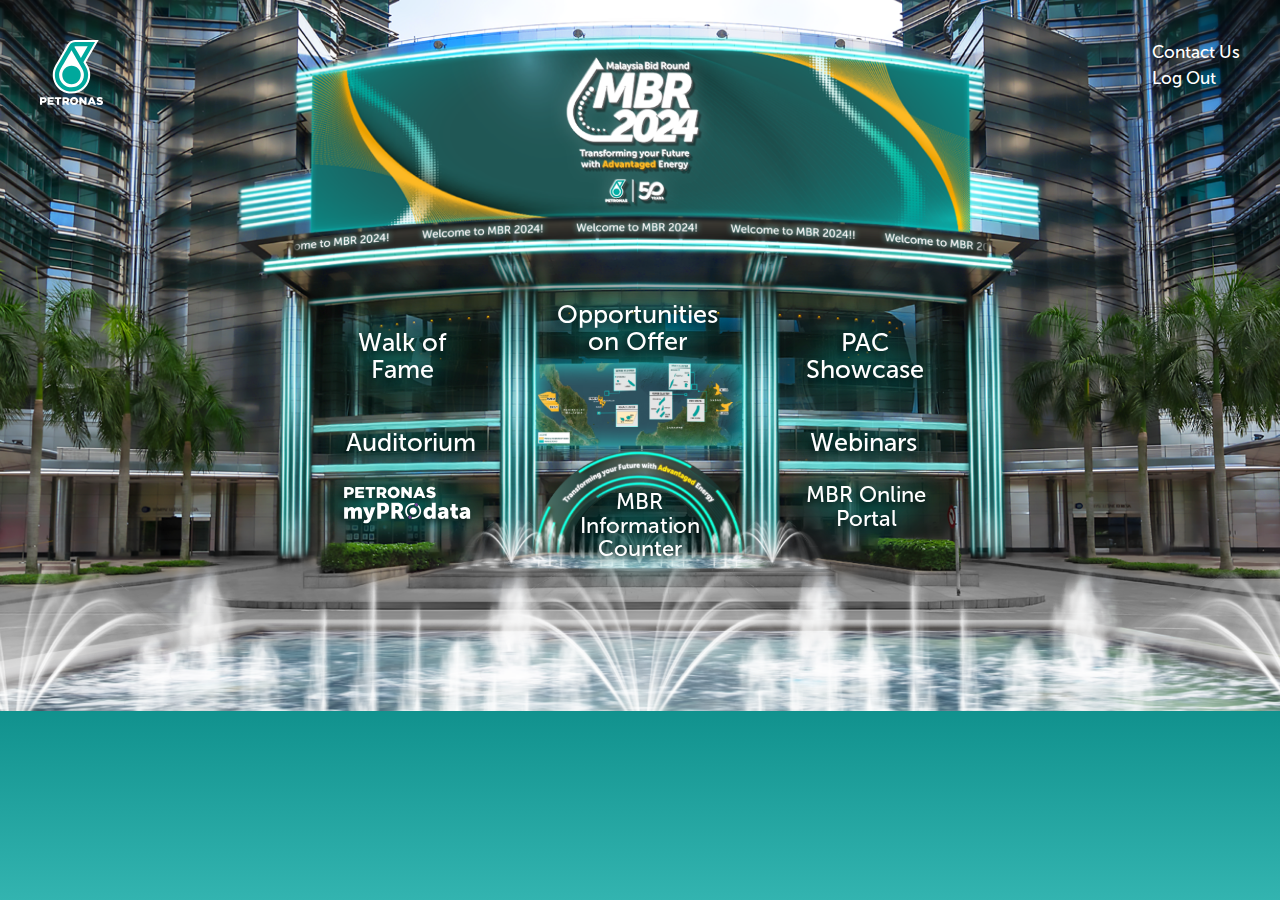
<file: index.html>
<!DOCTYPE html>
<html lang="en">
<head>
    <meta charset="UTF-8">
    <meta name="viewport" content="width=device-width, initial-scale=1.0">
    <link rel="stylesheet" href="css/bootstrap.min.css">
    <link rel="stylesheet" href="css/style.css">
    <title>Petronas</title>
</head>
<body>
    <header class="trans-header d-none d-lg-flex">
        <img src="img/petronas-logo.svg" class="petronas-logo" alt="">
        <div class="right-btns">
            <button data-bs-toggle="modal" data-bs-target="#contactModal">Contact Us</button>
            <button>Log Out</button>
        </div>
    </header>
    <main>
        <img src="img/home-bg.png" class="w-100 d-none d-lg-block" alt="">
        <img src="img/home-bg-mobile.png" class="w-100 d-lg-none" alt="">
        <img src="img/pet50-logo.png" class="d-lg-none pet50-logo" alt="">
        <ul class="menu-links">
            <li><a href="walk-of-fame.html">Walk of<br>Fame</a></li>
            <li><a href="opportunities-on-offer.html">Opportunities<br>on Offer</a></li>
            <li><a href="pac-showcase.html">PAC<br>Showcase</a></li>
            <li><a href="auditorium.html">Auditorium</a></li>
            <li><a href="webinars.html">Webinars</a></li>
            <li><a href=""><img src="img/PETRONAS-myPROdata.svg" class="w-100" alt=""></a></li>
            <li><a href="mbr-information-counter.html">MBR <br> Information <br> Counter</a></li>
            <li><a href="">MBR Online <br>  Portal</a></li>
        </ul>
    </main>
    <div class="center-btns mt-4">
        <button data-bs-toggle="modal" data-bs-target="#contactModal">Contact Us</button>
        <button>Log Out</button>
    </div>

    <div class="modal fade custom-modal" id="contactModal" tabindex="-1" aria-labelledby="contactModalLabel" aria-hidden="true">
        <div class="modal-dialog modal-dialog-centered">
            <div class="modal-content">
                <button type="button" class="btn-close" data-bs-dismiss="modal" aria-label="Close"></button>
                <div class="modal-body">
                    <h2 class="modal-heading">Contact Us</h2>
                    <hr class="custom-hr">
                    <p>
                        For technical assistance on this website, please email us at:
                    </p>
                    <a class="contact-link" href="mailto:info@petronasmbr.com">info@petronasmbr.com</a>
                    <hr class="custom-hr">
                    <p>For more information or questions on MBR 2024 opportunities, please email us at:</p>
                    <a class="contact-link" href="mbr-query@petronas.com">mbr-query@petronas.com</a>
                </div>
            </div>
        </div>
    </div>

    <div class="announcment-popup">
        <div class="announcment-container">
            <p>Announcement</p>
            <h4>MBR 2024 Launching in 30 minutes!</h4>
            <a href="" class="aud-btn">Go to Auditorium <img src="img/arrow-3.svg" alt=""></a>
        </div>
    </div>
    
    

    <script src="js/bootstrap.bundle.min.js"></script>

    <script>
        document.addEventListener('DOMContentLoaded', function() {
            setTimeout(() => {
                document.querySelector(".announcment-popup").style.top = "90px"
            }, 2000);
        });
    </script>
    
</body>
</html>
</file>
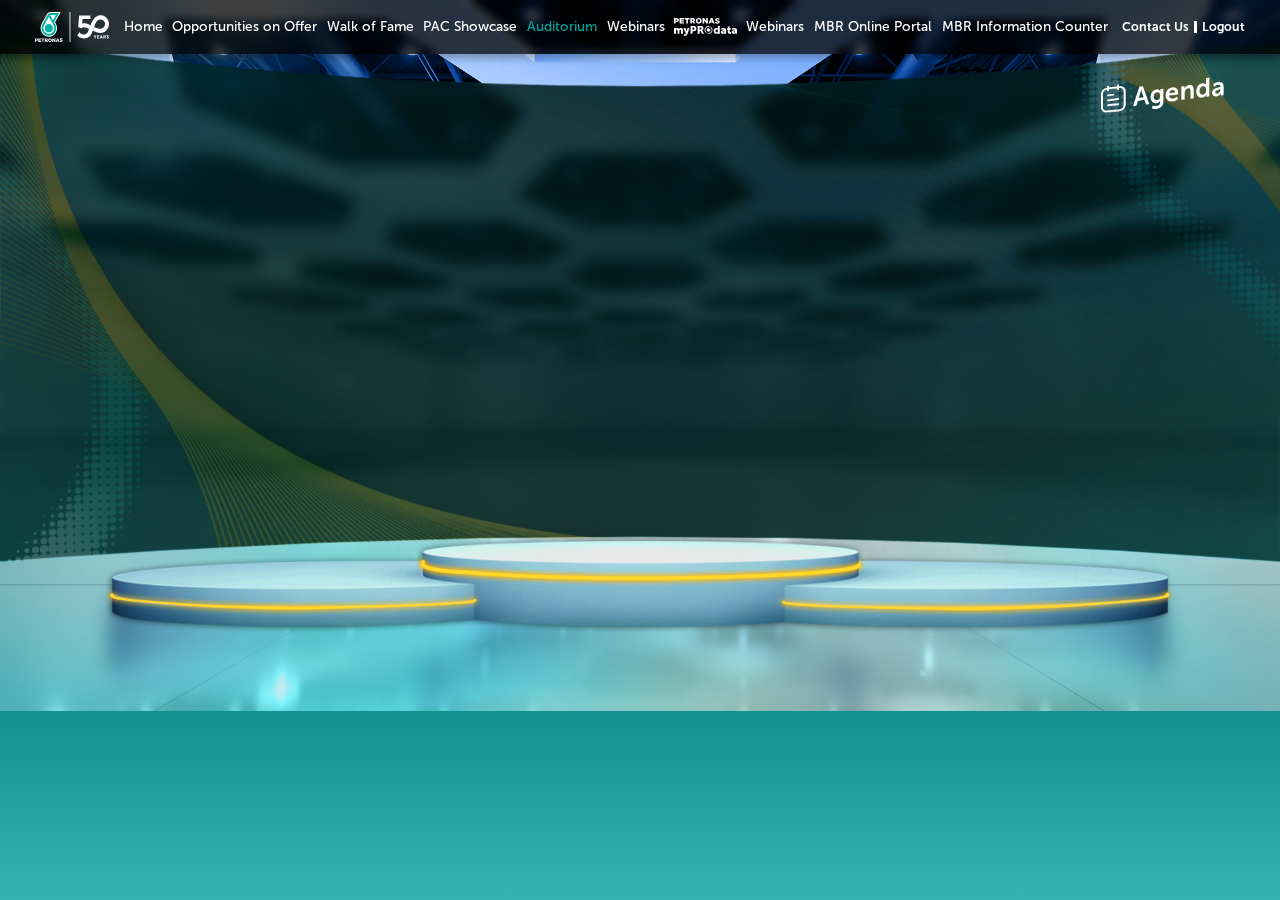
<file: auditorium.html>
<!DOCTYPE html>
<html lang="en">
<head>
    <meta charset="UTF-8">
    <meta name="viewport" content="width=device-width, initial-scale=1.0">
    <link rel="stylesheet" href="css/bootstrap.min.css">
    <link rel="stylesheet" href="css/style.css">
    <title>Petronas</title>
</head>
<body>
    <header class="menu-header">
        <img src="img/petronas-logo-2.svg" class="petronas-logo" alt="petronas logo">
        <ul class="menu-items">
            <li><a id="menu-close"><img src="img/close-icon.svg" alt=""></a></li>
            <li><a href="index.html">Home</a></li>
            <li><a href="opportunities-on-offer.html">Opportunities on Offer</a></li>
            <li><a href="walk-of-fame.html">Walk of Fame</a></li>
            <li><a href="pac-showcase.html">PAC Showcase</a></li>
            <li><a class="active" href="auditorium.html">Auditorium</a></li>
            <li><a href="webinars.html">Webinars</a></li>
            <li><a href="petronas-myprodata.html"><img src="img/PETRONAS-myPROdata-2.svg" alt="PETRONAS myPROdata"></a></li>
            <li><a href="webinars.html">Webinars</a></li>
            <li><a href="mbr-online-portal.html">MBR Online Portal</a></li>
            <li><a href="mbr-information-counter.html">MBR Information Counter</a></li>
            <div class="right-btns-2 right-btns-mobile">
                <button data-bs-toggle="modal" data-bs-target="#contactModal">Contact Us</button>
                <button>Logout</button>
            </div>
        </ul>
        <div class="right-btns-2">
            <button data-bs-toggle="modal" data-bs-target="#contactModal">Contact Us</button>
            <button>Logout</button>
        </div>
        <button class="ham-btn"><img src="img/menu-icon.svg" alt=""></button>
    </header>
    <main>
        <img src="img/auditorium-bg.png" class="w-100 d-lg-block d-none" alt="">
        <img src="img/auditorium-bg-mobile.png" class="w-100 d-lg-none" alt="">

        <div class="ratio ratio-16x9 auditorium-video">
            <iframe src="https://www.youtube.com/embed/zpOULjyy-n8" title="YouTube video" allowfullscreen></iframe>
        </div>
        <button class="agenda-btn" data-bs-toggle="modal" data-bs-target="#agendaModal"><img src="img/agenda-text.png" class="w-100" alt=""></button>
        <div class="agenda-dropdown">
            <button id="agenda-drp-btn">
                <img src="img/agenda-icon.png" alt="">
                <span>Agenda</span>
                <img src="img/down-arrow.svg" class="ms-auto" alt="">
            </button>
            <div class="agenda-content">
                <table class="agenda-table">
                    <tr>
                        <td>2:30 PM</td>
                        <td>Opening Performance</td>
                    </tr>
                    <tr>
                        <td>2:30 PM</td>
                        <td>Event Montage</td>
                    </tr>
                    <tr>
                        <td>2:30 PM</td>
                        <td>Key-note Address   <br> by Ir. Mohamed Firouz Asnan, <br>Senior Vice President, <br>Malaysia Petroleum Management, PETRONAS</td>
                    </tr>
                    <tr>
                        <td>2:30 PM</td>
                        <td>Launch of MBR 2023</td>
                    </tr>
                    <tr>
                        <td>2:30 PM</td>
                        <td>Break</td>
                    </tr>
                    <tr>
                        <td>2:30 PM</td>
                        <td>MPM Investment Opportunities Presentation</td>
                    </tr>
                    <tr>
                        <td>2:30 PM</td>
                        <td>Networking Break & High-Tea</td>
                    </tr>
                    <tr>
                        <td>2:30 PM</td>
                        <td>Key Takeaways</td>
                    </tr>
                    <tr>
                        <td>2:30 PM</td>
                        <td>End of Event</td>
                    </tr>
                </table>
            </div>
        </div>
    </main>

    <div class="modal fade custom-modal" id="contactModal" tabindex="-1" aria-labelledby="contactModalLabel" aria-hidden="true">
        <div class="modal-dialog modal-dialog-centered">
            <div class="modal-content">
                <button type="button" class="btn-close" data-bs-dismiss="modal" aria-label="Close"></button>
                <div class="modal-body">
                    <h2 class="modal-heading">Contact Us</h2>
                    <hr class="custom-hr">
                    <p>
                        For technical assistance on this website, please email us at:
                    </p>
                    <a class="contact-link" href="mailto:info@petronasmbr.com">info@petronasmbr.com</a>
                    <hr class="custom-hr">
                    <p>For more information or questions on MBR 2024 opportunities, please email us at:</p>
                    <a class="contact-link" href="mbr-query@petronas.com">mbr-query@petronas.com</a>
                </div>
            </div>
        </div>
    </div>

    <div class="modal fade custom-modal" id="agendaModal" tabindex="-1" aria-labelledby="agendaModalLabel" aria-hidden="true">
        <div class="modal-dialog modal-dialog-centered">
            <div class="modal-content">
                <button type="button" class="btn-close" data-bs-dismiss="modal" aria-label="Close"></button>
                <div class="modal-body px-5">
                    <h2 class="modal-heading text-start">Agenda</h2>
                    <hr class="custom-hr">
                    <table class="agenda-table">
                        <tr>
                            <td>2:30 PM</td>
                            <td>Opening Performance</td>
                        </tr>
                        <tr>
                            <td>2:30 PM</td>
                            <td>Event Montage</td>
                        </tr>
                        <tr>
                            <td>2:30 PM</td>
                            <td>Key-note Address   <br> by Ir. Mohamed Firouz Asnan, <br>Senior Vice President, <br>Malaysia Petroleum Management, PETRONAS</td>
                        </tr>
                        <tr>
                            <td>2:30 PM</td>
                            <td>Launch of MBR 2023</td>
                        </tr>
                        <tr>
                            <td>2:30 PM</td>
                            <td>Break</td>
                        </tr>
                        <tr>
                            <td>2:30 PM</td>
                            <td>MPM Investment Opportunities Presentation</td>
                        </tr>
                        <tr>
                            <td>2:30 PM</td>
                            <td>Networking Break & High-Tea</td>
                        </tr>
                        <tr>
                            <td>2:30 PM</td>
                            <td>Key Takeaways</td>
                        </tr>
                        <tr>
                            <td>2:30 PM</td>
                            <td>End of Event</td>
                        </tr>
                    </table>
                </div>
            </div>
        </div>
    </div>

    <script src="js/bootstrap.bundle.min.js"></script>
    <script src="js/menu.js"></script>


    <script>
        let agendaDrpBtn = document.querySelector("#agenda-drp-btn")
        let agendaContent = document.querySelector(".agenda-content")

        let toggel = false
        agendaDrpBtn.addEventListener("click",()=>{
            if (toggel) {
                agendaContent.style.height = "0px"
                agendaContent.style.marginTop = "-35px"
                setTimeout(() => {
                    agendaContent.style.marginTop = "-25px"
                }, 300);
                toggel = false
            }
            else{
                
                agendaContent.style.height = agendaContent.scrollHeight+"px"
                setTimeout(() => {
                    agendaContent.style.marginTop = "0px"
                }, 200);
                toggel = true
            }
        })
    </script>

</body>
</html>
</file>
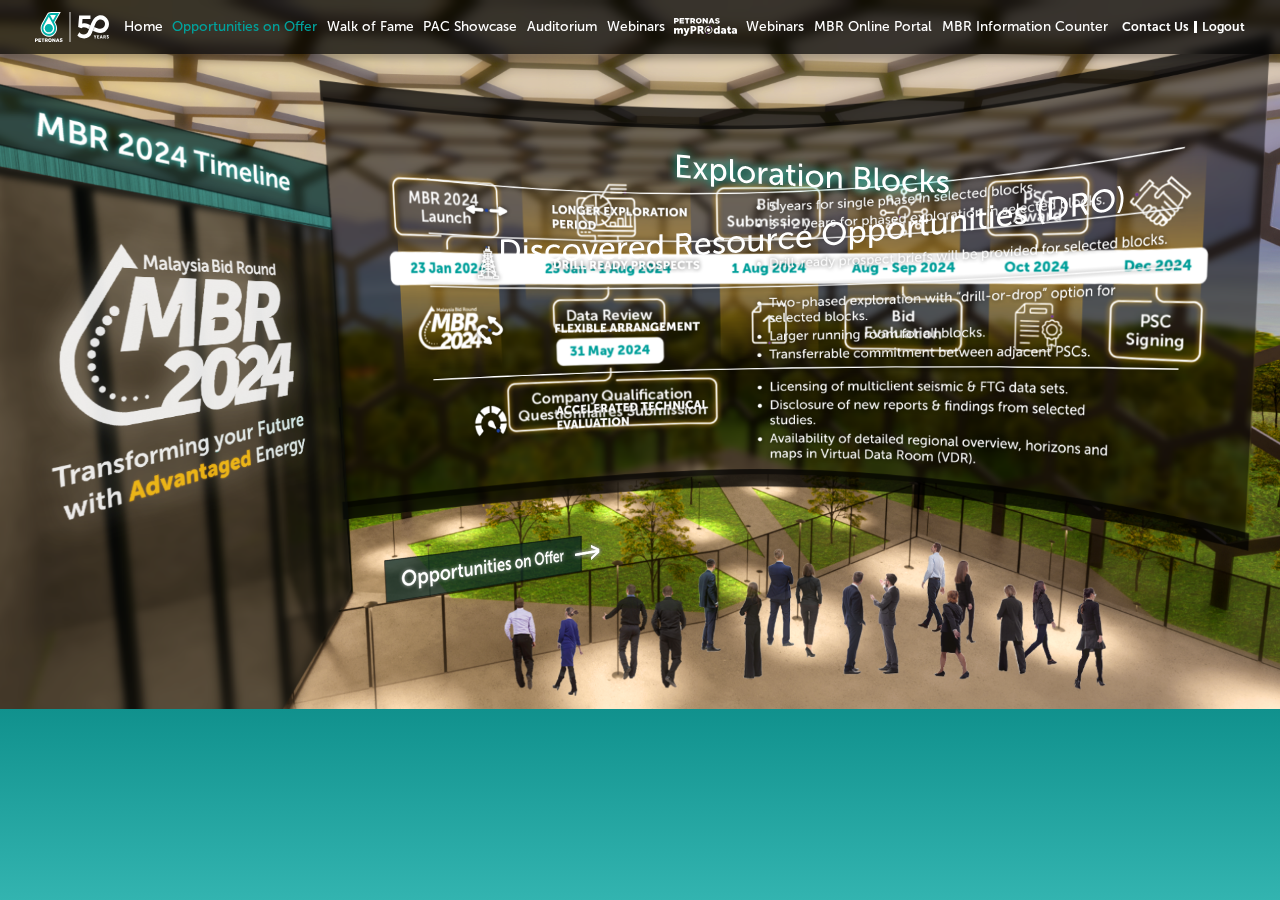
<file: inovative-offerings.html>
<!DOCTYPE html>
<html lang="en">

<head>
    <meta charset="UTF-8">
    <meta name="viewport" content="width=device-width, initial-scale=1.0">
    <link rel="stylesheet" href="css/bootstrap.min.css">
    <link rel="stylesheet" href="css/style.css">
    <title>Petronas</title>
</head>

<body>
    <header class="menu-header">
        <img src="img/petronas-logo-2.svg" class="petronas-logo" alt="petronas logo">
        <ul class="menu-items">
            <li><a id="menu-close"><img src="img/close-icon.svg" alt=""></a></li>
            <li><a href="index.html">Home</a></li>
            <li><a class="active" href="opportunities-on-offer.html">Opportunities on Offer</a></li>
            <li><a href="walk-of-fame.html">Walk of Fame</a></li>
            <li><a href="pac-showcase.html">PAC Showcase</a></li>
            <li><a href="auditorium.html">Auditorium</a></li>
            <li><a href="webinars.html">Webinars</a></li>
            <li><a href="petronas-myprodata.html"><img src="img/PETRONAS-myPROdata-2.svg" alt="PETRONAS myPROdata"></a></li>
            <li><a href="webinars.html">Webinars</a></li>
            <li><a href="mbr-online-portal.html">MBR Online Portal</a></li>
            <li><a href="mbr-information-counter.html">MBR Information Counter</a></li>
            <div class="right-btns-2 right-btns-mobile">
                <button data-bs-toggle="modal" data-bs-target="#contactModal">Contact Us</button>
                <button>Logout</button>
            </div>
        </ul>
        <div class="right-btns-2">
            <button data-bs-toggle="modal" data-bs-target="#contactModal">Contact Us</button>
            <button>Logout</button>
        </div>
        <button class="ham-btn"><img src="img/menu-icon.svg" alt=""></button>
    </header>
    <main>
        <img src="img/enviroment-bg-2.png" class="w-100 d-none d-lg-block" alt="">
        <img src="img/enviroment-bg-2-mobile.png" class="w-100 d-lg-none" alt="">

        <ul class="nav nav-tabs" id="inovativeProperties" role="tablist">
            <li class="nav-item" role="presentation">
                <button class="nav-link active" id="exploration-tab" data-bs-toggle="tab" data-bs-target="#exploration-tab-pane"
                    type="button" role="tab" aria-controls="exploration-tab-pane" aria-selected="true"><img src="img/exploration-btn.svg" class="w-100" alt="exploration text"></button>
            </li>
            <li class="nav-item" role="presentation">
                <button class="nav-link" id="dro-tab" data-bs-toggle="tab" data-bs-target="#dro-tab-pane"
                    type="button" role="tab" aria-controls="dro-tab-pane" aria-selected="false"><img src="img/DRO-btn.svg" class="w-100"  alt="Discoverd Resource Opportunities (DRO)"></button>
            </li>
        </ul>
        <div class="tab-content" id="inovativePropertiesContent">
            <div class="tab-pane fade show active" id="exploration-tab-pane" role="tabpanel" aria-labelledby="exploration-tab"
                tabindex="0">
                <img src="img/exploration.png" class="w-100 d-none d-lg-block" alt="Exploration Details">
                <img src="img/exploration-mobile.png" class="w-100 w-100 d-lg-none" alt="Exploration Details">
            </div>
            <div class="tab-pane fade" id="dro-tab-pane" role="tabpanel" aria-labelledby="dro-tab" tabindex="0">
                <img src="img/dro.png" class="w-100 d-none d-lg-block" alt="Discoverd Resource Opportunities (DRO) Details">
                <img src="img/dro-mobile.png" class="w-100 w-100 d-lg-none" alt="Discoverd Resource Opportunities (DRO) Details">
            </div>
        </div>

        <a href="opportunities-on-offer.html">
            <img src="img/opportunities-arrow-sign.png" class="innovative-arrow-sign" alt="innovative arrow sign">
        </a>
    </main>

    <div class="modal fade custom-modal" id="contactModal" tabindex="-1" aria-labelledby="contactModalLabel"
        aria-hidden="true">
        <div class="modal-dialog modal-dialog-centered">
            <div class="modal-content">
                <button type="button" class="btn-close" data-bs-dismiss="modal" aria-label="Close"></button>
                <div class="modal-body">
                    <h2 class="modal-heading">Contact Us</h2>
                    <hr class="custom-hr">
                    <p>
                        For technical assistance on this website, please email us at:
                    </p>
                    <a class="contact-link" href="mailto:info@petronasmbr.com">info@petronasmbr.com</a>
                    <hr class="custom-hr">
                    <p>For more information or questions on MBR 2024 opportunities, please email us at:</p>
                    <a class="contact-link" href="mbr-query@petronas.com">mbr-query@petronas.com</a>
                </div>
            </div>
        </div>
    </div>

    <script src="js/bootstrap.bundle.min.js"></script>
    <script src="js/menu.js"></script>
    
</body>

</html>
</file>
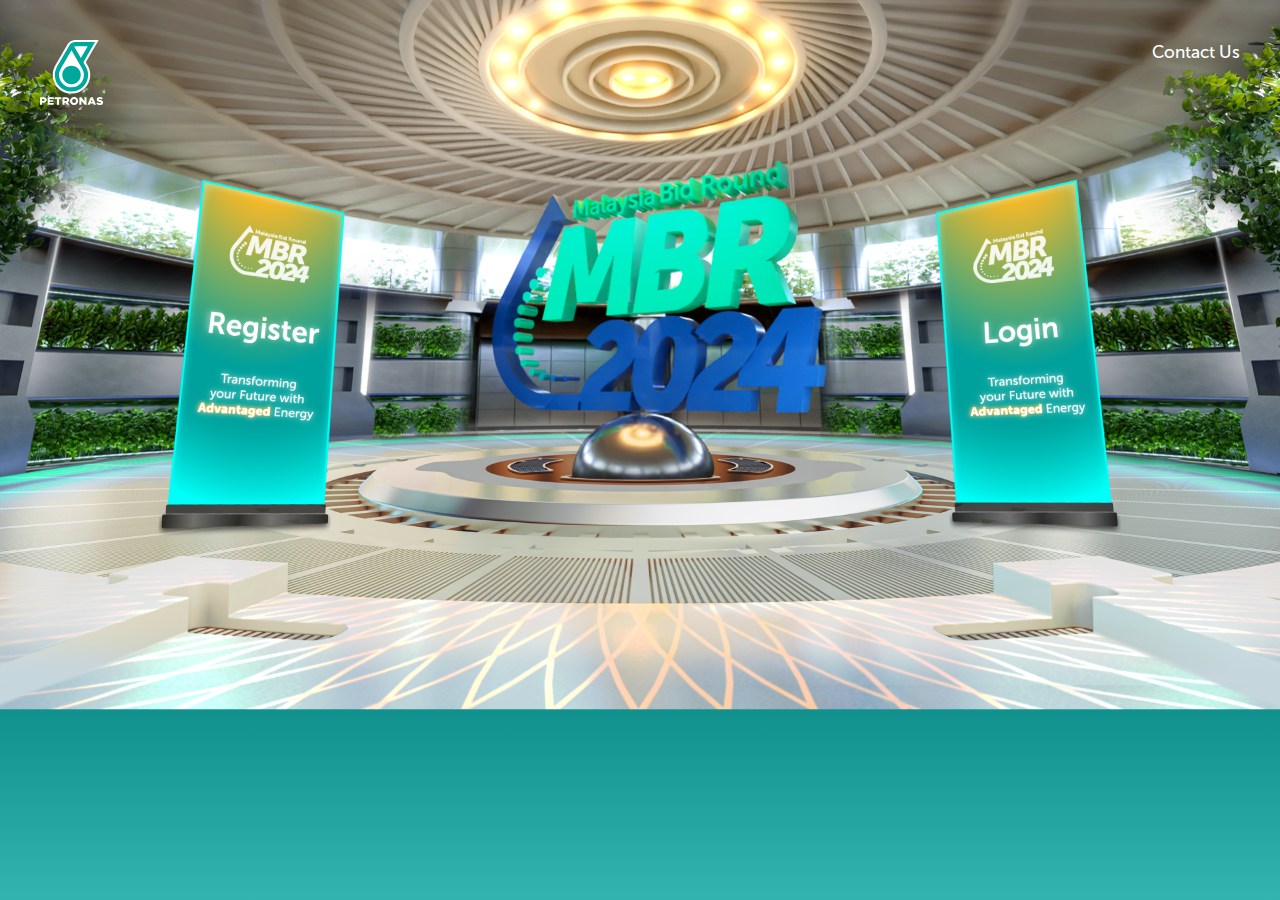
<file: landing.html>
<!DOCTYPE html>
<html lang="en">

<head>
    <meta charset="UTF-8">
    <meta name="viewport" content="width=device-width, initial-scale=1.0">
    <link rel="stylesheet" href="css/bootstrap.min.css">
    <link rel="stylesheet" href="css/style.css">
    <title>Petronas</title>
</head>

<body>
    <header class="trans-header">
        <img src="img/petronas-logo.svg" class="petronas-logo" alt="">
        <div class="right-btns">
            <button data-bs-toggle="modal" data-bs-target="#contactModal">Contact Us</button>
        </div>
    </header>
    <main>
        <img src="img/mbr-landing-bg.png" class="w-100 d-none d-lg-block" alt="">
        <img src="img/mbr-landing-bg-mobile.png" class="w-100 d-lg-none" alt="">
        <img src="img/Register_sign.png" class="register-img d-none d-lg-block" data-bs-toggle="modal" data-bs-target="#registerModal" alt="">
        <img src="img/Login_sign.png" class="login-img d-none d-lg-block" data-bs-toggle="modal" data-bs-target="#loginModal" alt="">
        <div class="landing-btns">
            <button data-bs-toggle="modal" data-bs-target="#registerModal">Register</button>
            <button data-bs-toggle="modal" data-bs-target="#loginModal">Login</button>
        </div>

   

        <div class="modal fade custom-modal" id="registerModal" tabindex="-1" aria-labelledby="registerModalLabel" aria-hidden="true">
            <div class="modal-dialog modal-dialog-centered">
                <div class="modal-content">
                    <button type="button" class="btn-close" data-bs-dismiss="modal" aria-label="Close"></button>
                    <div class="modal-body">
                        <h2 class="modal-heading">Register</h2>
                        <form action="">
                            <div class="mb-3">
                                <input type="text" placeholder="Name" class="custom-input">
                            </div>
                            <div class="mb-3">
                                <input type="email" placeholder="Email" class="custom-input">
                            </div>
                            <div class="mb-3">
                                <input type="tel" placeholder="Phone Number" class="custom-input">
                            </div>
                            <div class="mb-3">
                                <input type="text" placeholder="Company / Institute" class="custom-input">
                            </div>
                            <div class="mb-3">
                                <input type="text" placeholder="Designation" class="custom-input">
                            </div>
                            <div class="mb-3">
                                <input type="text" placeholder="Country" class="custom-input">
                            </div>
                            <div class="mb-3">
                                <input type="password" placeholder="Password" class="custom-input">
                                <div class="text-start">
                                    <span class="password-info">Password must be minimum 8 characters</span>
                                </div>
                            </div>
                            <div class="mb-3">
                                <label class="check-container">I have read and agree to the  <a href="">Terms & Conditions</a>
                                    <input type="checkbox" >
                                    <span class="checkmark"></span>
                                </label>
                            </div>
                            <div class="mb-3">
                                <button class="submit-btn">Submit</button>
                            </div>

                        </form>
                    </div>
                </div>
            </div>
        </div>

        <div class="modal fade custom-modal" id="loginModal" tabindex="-1" aria-labelledby="loginModalLabel" aria-hidden="true">
            <div class="modal-dialog modal-dialog-centered">
                <div class="modal-content">
                    <button type="button" class="btn-close" data-bs-dismiss="modal" aria-label="Close"></button>
                    <div class="modal-body">
                        <h2 class="modal-heading">Login</h2>
                        <form action="">
                            <div class="mb-3">
                                <input type="email" placeholder="Email" class="custom-input">
                            </div>
                           
                            <div class="mb-3">
                                <input type="password" placeholder="Password" class="custom-input">
                            </div>
                            <div class="mb-3 text-start">
                                <a href="javascript:void(0)" data-bs-toggle="modal" data-bs-target="#thankuModal" class="forget-link">Forgot password? Click here to reset.</a>
                            </div>
                            <div class="mb-3">
                                <button class="submit-btn">Submit</button>
                            </div>

                        </form>
                    </div>
                </div>
            </div>
        </div>

        <div class="modal fade custom-modal" id="resetModal" tabindex="-1" aria-labelledby="resetModalLabel" aria-hidden="true">
            <div class="modal-dialog modal-dialog-centered">
                <div class="modal-content">
                    <button type="button" class="btn-close" data-bs-dismiss="modal" aria-label="Close"></button>
                    <div class="modal-body">
                        <h2 class="modal-heading">Reset Password</h2>
                        <form action="">
                            <div class="mb-3">
                                <input type="password" placeholder="Password" class="custom-input">
                            </div>
                            <div class="mb-3">
                                <button class="submit-btn">Submit</button>
                            </div>
                        </form>
                    </div>
                </div>
            </div>
        </div>

        <div class="modal fade custom-modal" id="thankuModal" tabindex="-1" aria-labelledby="thankuModalLabel" aria-hidden="true">
            <div class="modal-dialog modal-dialog-centered">
                <div class="modal-content">
                    <button type="button" class="btn-close" data-bs-dismiss="modal" aria-label="Close"></button>
                    <div class="modal-body">
                        <h2 class="modal-heading-2">Thank you for registering for MBR 2024!</h2>
                        <p>You will receive a confirmation email shortly.</p>
                    </div>
                </div>
            </div>
        </div>

        <div class="modal fade custom-modal" id="contactModal" tabindex="-1" aria-labelledby="contactModalLabel" aria-hidden="true">
            <div class="modal-dialog modal-dialog-centered">
                <div class="modal-content">
                    <button type="button" class="btn-close" data-bs-dismiss="modal" aria-label="Close"></button>
                    <div class="modal-body">
                        <h2 class="modal-heading">Contact Us</h2>
                        <hr class="custom-hr">
                        <p>
                            For technical assistance on this website, please email us at:
                        </p>
                        <a class="contact-link" href="mailto:info@petronasmbr.com">info@petronasmbr.com</a>
                        <hr class="custom-hr">
                        <p>For more information or questions on MBR 2024 opportunities, please email us at:</p>
                        <a class="contact-link" href="mbr-query@petronas.com">mbr-query@petronas.com</a>
                    </div>
                </div>
            </div>
        </div>
    </main>

    <script src="js/bootstrap.bundle.min.js"></script>
</body>

</html>
</file>
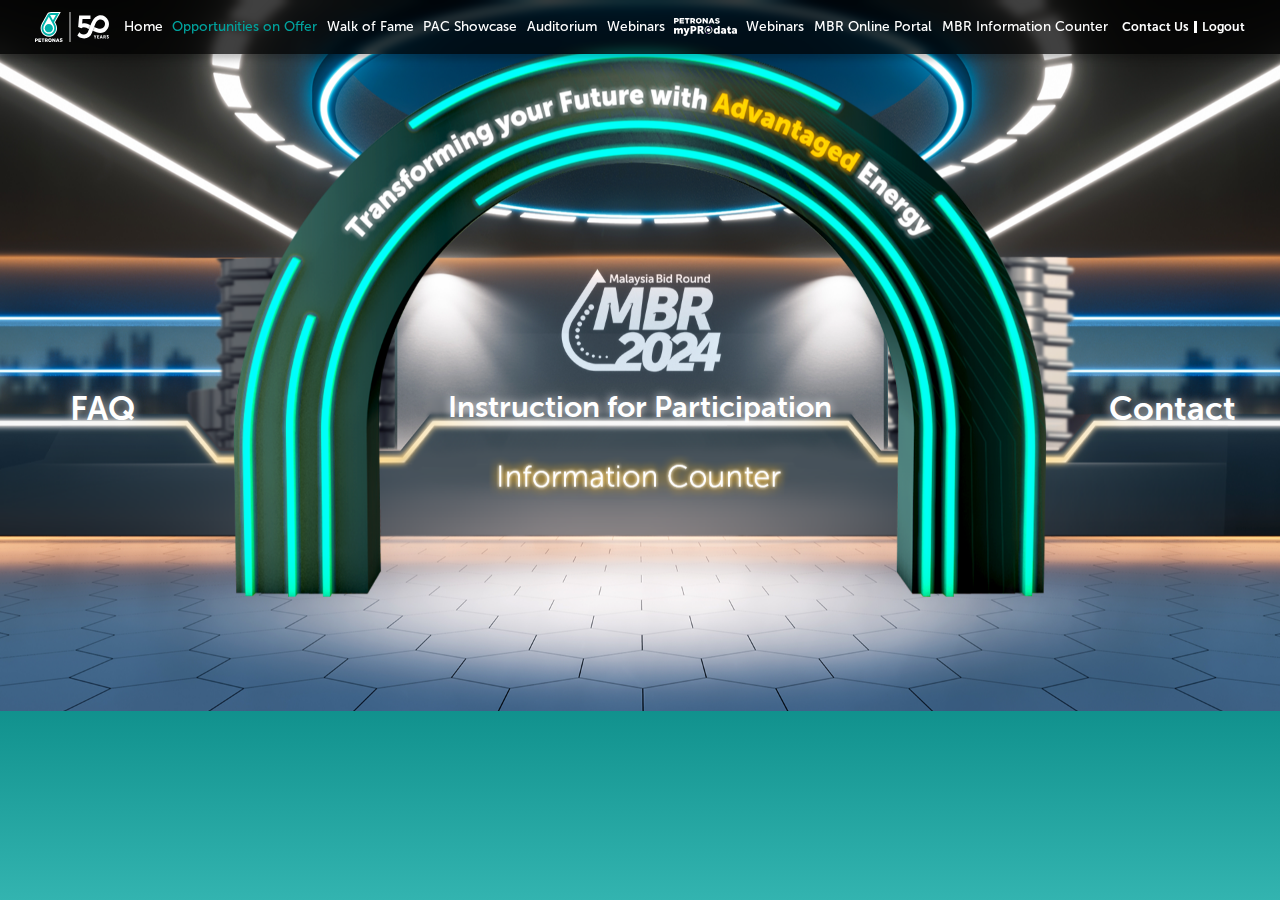
<file: mbr-information-counter.html>
<!DOCTYPE html>
<html lang="en">
<head>
    <meta charset="UTF-8">
    <meta name="viewport" content="width=device-width, initial-scale=1.0">
    <link rel="stylesheet" href="css/bootstrap.min.css">
    <link rel="stylesheet" href="css/style.css">
    <title>Petronas</title>
</head>
<body>
    <header class="menu-header">
        <img src="img/petronas-logo-2.svg" class="petronas-logo" alt="petronas logo">
        <ul class="menu-items">
            <li><a id="menu-close"><img src="img/close-icon.svg" alt=""></a></li>
            <li><a href="index.html">Home</a></li>
            <li><a class="active" href="opportunities-on-offer.html">Opportunities on Offer</a></li>
            <li><a href="walk-of-fame.html">Walk of Fame</a></li>
            <li><a href="pac-showcase.html">PAC Showcase</a></li>
            <li><a href="auditorium.html">Auditorium</a></li>
            <li><a href="webinars.html">Webinars</a></li>
            <li><a href="petronas-myprodata.html"><img src="img/PETRONAS-myPROdata-2.svg" alt="PETRONAS myPROdata"></a></li>
            <li><a href="webinars.html">Webinars</a></li>
            <li><a href="mbr-online-portal.html">MBR Online Portal</a></li>
            <li><a href="mbr-information-counter.html">MBR Information Counter</a></li>
            <div class="right-btns-2 right-btns-mobile">
                <button data-bs-toggle="modal" data-bs-target="#contactModal">Contact Us</button>
                <button>Logout</button>
            </div>
        </ul>
        <div class="right-btns-2">
            <button data-bs-toggle="modal" data-bs-target="#contactModal">Contact Us</button>
            <button>Logout</button>
        </div>
        <button class="ham-btn"><img src="img/menu-icon.svg" alt=""></button>
    </header>
    <main>
        <img src="img/bg-information-counter.png" class="w-100 d-none d-lg-block" alt="">
        <img src="img/bg-information-counter-mobile.png" class="w-100 d-lg-none" alt="">
        <div class="info-btns">
            <button class="faq-btn" data-popup="#faq-popup">FAQ</button>
            <button class="contact-btn" data-popup="#contact-popup">Contact</button>
            <button class="download-btn" data-popup="#instruction-popup">Instruction for Participation</button>
        </div>
        <div class="popup-bg"></div>
        <div id="faq-popup" class="info-popups">
            <div class="popup-header">
                <h2>FAQ</h2>
                <button class="popup-close"><img src="img/close-icon.svg" class="w-100" alt=""></button>
            </div>
            <div class="info-popups-body">
                <div class="question-box">
                    <h5>Question 1</h5>
                    <p>Lorem ipsum dolor sit amet, consectetur adipisicing elit. Nesciunt, molestiae? Illo odit voluptate rem alias atque, cupiditate, </p>
                </div>
                <div class="question-box">
                    <h5>Question 2</h5>
                    <p>Lorem ipsum dolor sit amet, consectetur adipisicing elit. Nesciunt, molestiae? Illo odit voluptate rem alias atque, cupiditate, </p>
                </div>
                <div class="question-box">
                    <h5>Question 3</h5>
                    <p>Lorem ipsum dolor sit amet, consectetur adipisicing elit. Nesciunt, molestiae? Illo odit voluptate rem alias atque, cupiditate, </p>
                </div>
                <div class="question-box">
                    <h5>Question 4</h5>
                    <p>Lorem ipsum dolor sit amet, consectetur adipisicing elit. Nesciunt, molestiae? Illo odit voluptate rem alias atque, cupiditate, </p>
                </div>
                <div class="question-box">
                    <h5>Question 5</h5>
                    <p>Lorem ipsum dolor sit amet, consectetur adipisicing elit. Nesciunt, molestiae? Illo odit voluptate rem alias atque, cupiditate, </p>
                </div>
            </div>
        </div>
        <div id="instruction-popup" class="info-popups">
            <div class="popup-header">
                <h2>Instruction for <br> Participation</h2>
                <button class="popup-close"><img src="img/close-icon.svg" class="w-100" alt=""></button>
            </div>
            <div class="info-popups-body">
                <div class="question-box">
                    <h5>How to participate in bidding for MBR2024</h5>
                    <p>Lorem ipsum dolor sit amet, consectetur adipisicing elit. Nesciunt, molestiae? Illo odit voluptate rem alias atque, cupiditate, </p>
                </div>
            </div>
        </div>
        <div id="contact-popup" class="info-popups">
            <div class="popup-header">
                <h2>Contact Us</h2>
                <button class="popup-close"><img src="img/close-icon.svg" class="w-100" alt=""></button>
            </div>
            <div class="info-popups-body">
                <div class="divider-heading">Exploration Blocks</div>
                <div class="contact-block">
                    <div>
                        <div class="user">
                            <img src="img/peoples/azmir-zamri.jpeg" alt="">
                        </div>
                    </div>
                    <div class="border-right">
                        <div class="user-detail">
                            <h5><span>Azmir Zamri,</span><br>Senior General Manager</h5>
                            <p>Resource Exploration
                                Malaysia Petroleum Management
                                PETRONAS</p>
                        </div>
                    </div>
                    <div class="text-center">
                        <a class="mail-link" href="mailto:user@example.com">
                            <img src="img/email-icon.svg" alt="">
                            <span>Email Now</span>
                        </a>
                    </div>
                </div>
                <div class="contact-block">
                    <div>
                        <div class="user">
                            <img src="img/peoples/sharif-shahira-wafa.png" alt="">
                        </div>
                    </div>
                    <div class="border-right">
                        <div class="user-detail">
                            <h5><span>Sharifah Shahira Wafa,</span><br>Senior Manager</h5>
                            <p>Block Promotion and Marketing
                                Resource Exploration
                                Malaysia Petroleum Management
                                PETRONAS</p>
                        </div>
                    </div>
                    <div class="text-center">
                        <a class="mail-link" href="mailto:user@example.com">
                            <img src="img/email-icon.svg" alt="">
                            <span>Email Now</span>
                        </a>
                    </div>
                </div>
                <div class="divider-heading">DRO Clusters</div>
                <div class="contact-block">
                    <div>
                        <div class="user">
                            <img src="img/peoples/siti-normaizan.jpeg" alt="">
                        </div>
                    </div>
                    <div class="border-right">
                        <div class="user-detail">
                            <h5><span>Siti Normaizan Hassan,</span><br>General Manager</h5>
                            <p>Discovered Resources Arrangement
                                Resource Development & Management
                                Malaysia Petroleum Management
                                PETRONAS</p>
                        </div>
                    </div>
                    <div class="text-center">
                        <a class="mail-link" href="mailto:user@example.com">
                            <img src="img/email-icon.svg" alt="">
                            <span>Email Now</span>
                        </a>
                    </div>
                </div>
                <div class="contact-block">
                    <div>
                        <div class="user">
                            <img src="img/peoples/Ho-Yeek-Huey.png" alt="">
                        </div>
                    </div>
                    <div class="border-right">
                        <div class="user-detail">
                            <h5><span>Ho Yeek Huey,</span><br>Senior Manager</h5>
                            <p>Asset Promotion and Marketing
                                Discovered Resources Arrangement
                                Resource Development & Management
                                Malaysia Petroleum Management
                                PETRONAS</p>
                        </div>
                    </div>
                    <div class="text-center">
                        <a class="mail-link" href="mailto:user@example.com">
                            <img src="img/email-icon.svg" alt="">
                            <span>Email Now</span>
                        </a>
                    </div>
                </div>
            </div>
        </div>
        
    </main>

    <div class="modal fade custom-modal" id="contactModal" tabindex="-1" aria-labelledby="contactModalLabel" aria-hidden="true">
        <div class="modal-dialog modal-dialog-centered">
            <div class="modal-content">
                <button type="button" class="btn-close" data-bs-dismiss="modal" aria-label="Close"></button>
                <div class="modal-body">
                    <h2 class="modal-heading">Contact Us</h2>
                    <hr class="custom-hr">
                    <p>
                        For technical assistance on this website, please email us at:
                    </p>
                    <a class="contact-link" href="mailto:info@petronasmbr.com">info@petronasmbr.com</a>
                    <hr class="custom-hr">
                    <p>For more information or questions on MBR 2024 opportunities, please email us at:</p>
                    <a class="contact-link" href="mbr-query@petronas.com">mbr-query@petronas.com</a>
                </div>
            </div>
        </div>
    </div>

    <script src="js/bootstrap.bundle.min.js"></script>
    <script src="js/menu.js"></script>

    <script>
        let infoBtns = document.querySelectorAll(".info-btns button")
        let popupBg = document.querySelector(".popup-bg")
        let closeBtns = document.querySelectorAll(".popup-close")

        infoBtns.forEach(infoBtn => {
            infoBtn.addEventListener("click",()=>{
                popupBg.style.opacity = "1"
                popupBg.style.visibility = "visible"
                let popup = infoBtn.getAttribute("data-popup")
                let infoPopups = document.querySelectorAll(".info-popups")
                infoPopups.forEach(infoPopup => {
                    infoPopup.style.opacity = "0"
                    infoPopup.style.visibility = "hidden"
                });
                document.querySelector(popup).style.opacity = "1"
                document.querySelector(popup).style.visibility = "visible"
            })
        });
        closeBtns.forEach(closeBtn => {
            closeBtn.addEventListener("click",()=>{
                popupBg.style.opacity = "0"
                let popup = "#"+closeBtn.parentElement.parentElement.id
                document.querySelector(popup).style.opacity = "0"
                setTimeout(() => {
                    popupBg.style.visibility = "hidden"
                    document.querySelector(popup).style.visibility = "hidden"
                }, 350);
            })
        });
    </script>

    
</body>
</html>
</file>
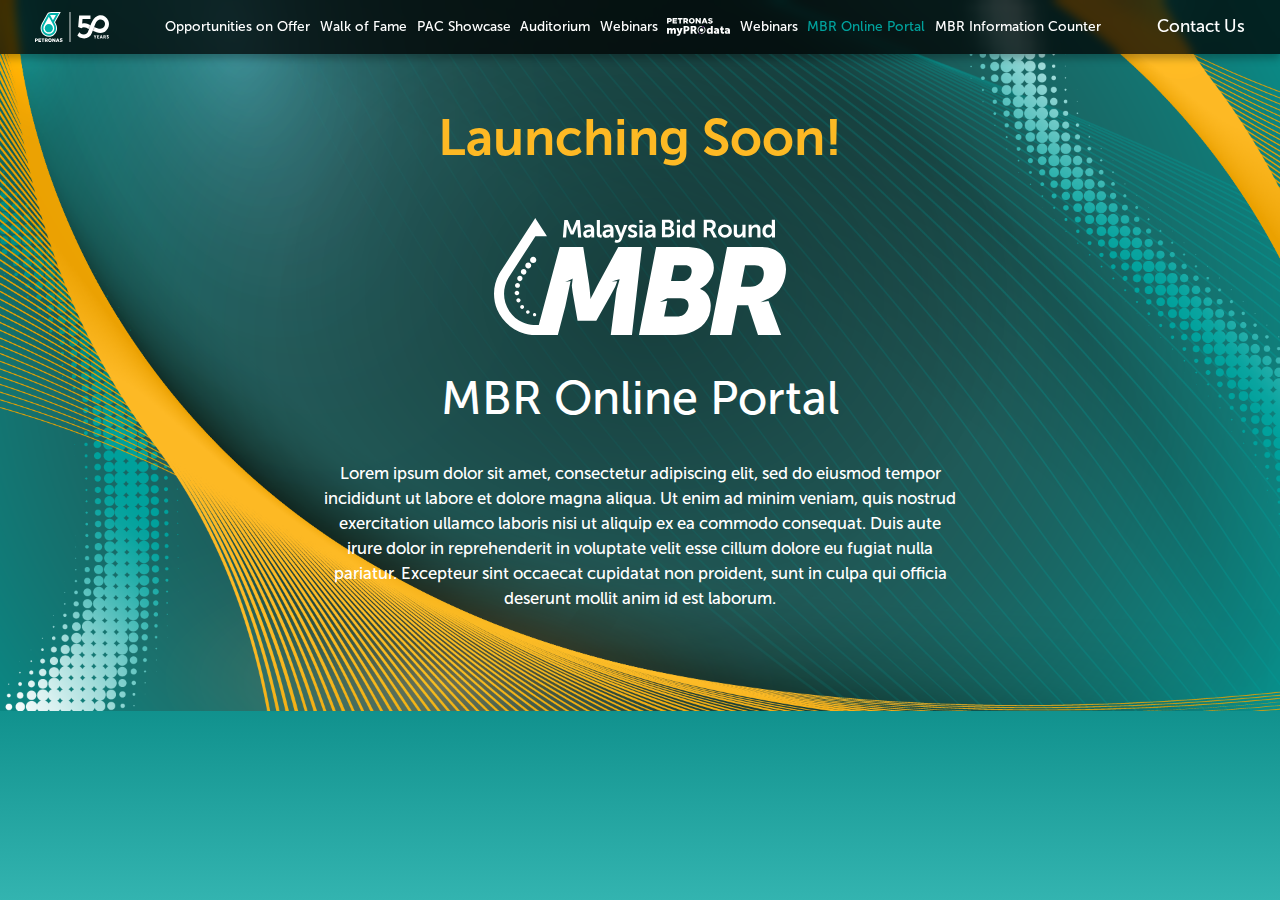
<file: mbr-online-portal.html>
<!DOCTYPE html>
<html lang="en">

<head>
    <meta charset="UTF-8">
    <meta name="viewport" content="width=device-width, initial-scale=1.0">
    <link rel="stylesheet" href="css/bootstrap.min.css">
    <link rel="stylesheet" href="css/style.css">
    <title>Petronas</title>
</head>

<body>
    <header class="menu-header">
        <img src="img/petronas-logo-2.svg" class="petronas-logo" alt="petronas logo">
        <ul class="menu-items">
            <li><a href="index.html">Home</a></li>
            <li><a href="opportunities-on-offer.html">Opportunities on Offer</a></li>
            <li><a href="walk-of-fame.html">Walk of Fame</a></li>
            <li><a href="pac-showcase.html">PAC Showcase</a></li>
            <li><a href="auditorium.html">Auditorium</a></li>
            <li><a href="webinars.html">Webinars</a></li>
            <li><a href="petronas-myprodata.html"><img src="img/PETRONAS-myPROdata-2.svg" alt="PETRONAS myPROdata"></a>
            </li>
            <li><a href="webinars.html">Webinars</a></li>
            <li><a class="active" href="mbr-online-portal.html">MBR Online Portal</a></li>
            <li><a href="mbr-information-counter.html">MBR Information Counter</a></li>
        </ul>
        <div class="right-btns">
            <button data-bs-toggle="modal" data-bs-target="#contactModal">Contact Us</button>
        </div>
    </header>
    <main>
        <img src="img/portal-bg.png" class="w-100 d-none d-lg-block" alt="">
        <img src="img/portal-bg-mobile.png" class="w-100 d-lg-none" alt="">
        <div class="launching-container">
            <h1>Launching Soon!</h1>
            <img src="img/mbr-white-logo.svg" alt="">
            <h4>MBR Online Portal</h4>
            <p>Lorem ipsum dolor sit amet, consectetur adipiscing elit, sed do eiusmod tempor incididunt ut labore et dolore magna aliqua. Ut enim ad minim veniam, quis nostrud exercitation ullamco laboris nisi ut aliquip ex ea commodo consequat. Duis aute irure dolor in reprehenderit in voluptate velit esse cillum dolore eu fugiat nulla pariatur. Excepteur sint occaecat cupidatat non proident, sunt in culpa qui officia deserunt mollit anim id est laborum.</p>
        </div>
    </main>

    <div class="modal fade custom-modal" id="contactModal" tabindex="-1" aria-labelledby="contactModalLabel"
        aria-hidden="true">
        <div class="modal-dialog modal-dialog-centered">
            <div class="modal-content">
                <button type="button" class="btn-close" data-bs-dismiss="modal" aria-label="Close"></button>
                <div class="modal-body">
                    <h2 class="modal-heading">Contact Us</h2>
                    <hr class="custom-hr">
                    <p>
                        For technical assistance on this website, please email us at:
                    </p>
                    <a class="contact-link" href="mailto:info@petronasmbr.com">info@petronasmbr.com</a>
                    <hr class="custom-hr">
                    <p>For more information or questions on MBR 2024 opportunities, please email us at:</p>
                    <a class="contact-link" href="mbr-query@petronas.com">mbr-query@petronas.com</a>
                </div>
            </div>
        </div>
    </div>

    <script src="js/bootstrap.bundle.min.js"></script>

    <script>
        const scrollableDiv = document.querySelector('.scroller');

        scrollableDiv.addEventListener('wheel', (e) => {
            console.log("Asd")
            e.preventDefault();
            scrollableDiv.scrollLeft += e.deltaY;
        });

        scrollableDiv.style.scrollbarWidth = 'none';
        scrollableDiv.style.overflow = '-ms-autohiding-scrollbar';
    </script>
</body>

</html>
</file>
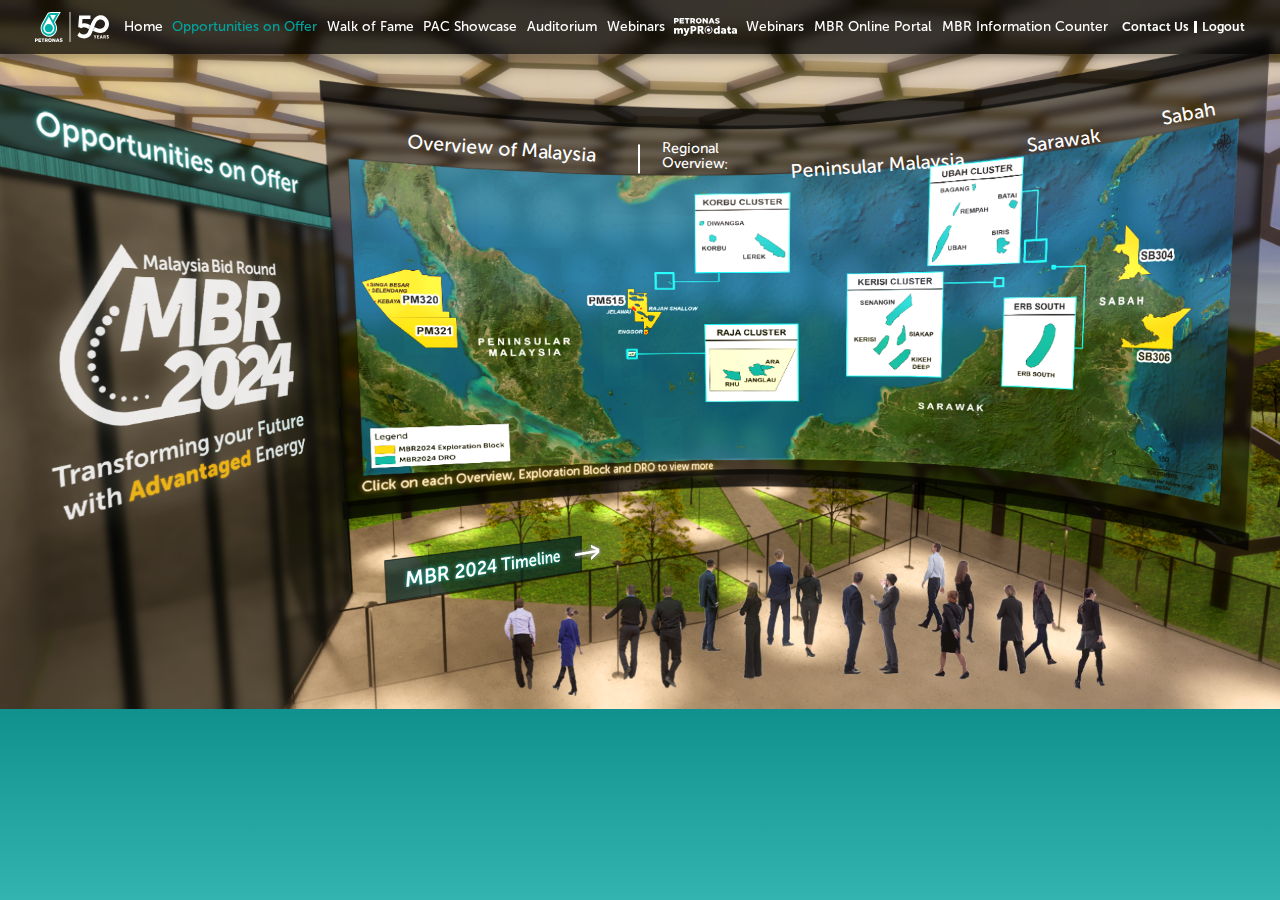
<file: opportunities-on-offer.html>
<!DOCTYPE html>
<html lang="en">
<head>
    <meta charset="UTF-8">
    <meta name="viewport" content="width=device-width, initial-scale=1.0">
    <link rel="stylesheet" href="css/bootstrap.min.css">
    <link rel="stylesheet" href="css/style.css">
    <title>Petronas</title>
</head>
<body>
    <header class="menu-header">
        <img src="img/petronas-logo-2.svg" class="petronas-logo" alt="petronas logo">
        <ul class="menu-items">
            <li><a id="menu-close"><img src="img/close-icon.svg" alt=""></a></li>
            <li><a href="index.html">Home</a></li>
            <li><a class="active" href="opportunities-on-offer.html">Opportunities on Offer</a></li>
            <li><a href="walk-of-fame.html">Walk of Fame</a></li>
            <li><a href="pac-showcase.html">PAC Showcase</a></li>
            <li><a href="auditorium.html">Auditorium</a></li>
            <li><a href="webinars.html">Webinars</a></li>
            <li><a href="petronas-myprodata.html"><img src="img/PETRONAS-myPROdata-2.svg" alt="PETRONAS myPROdata"></a></li>
            <li><a href="webinars.html">Webinars</a></li>
            <li><a href="mbr-online-portal.html">MBR Online Portal</a></li>
            <li><a href="mbr-information-counter.html">MBR Information Counter</a></li>
            <div class="right-btns-2 right-btns-mobile">
                <button data-bs-toggle="modal" data-bs-target="#contactModal">Contact Us</button>
                <button>Logout</button>
            </div>
        </ul>
        <div class="right-btns-2">
            <button data-bs-toggle="modal" data-bs-target="#contactModal">Contact Us</button>
            <button>Logout</button>
        </div>
        <button class="ham-btn"><img src="img/menu-icon.svg" alt=""></button>
    </header>
    <main>
        <img src="img/enviroment-bg.png" class="w-100 d-none d-lg-block" alt="">
        <img src="img/enviroment-bg-mobile.png" class="w-100 d-lg-none" alt="">
        <ul class="properties-name">
            <li><a href="javascript:void(0)" data-slider-popup="#overview-of-malaysia-slider">Overview of Malaysia</a></li>
            <li><a href="javascript:void(0)">Regional <br class="d-none d-lg-block"> Overview:</a></li>
            <li><a href="javascript:void(0)" data-slider-popup="#peninsular-malaysia-slider">Peninsular Malaysia</a></li>
            <li><a href="javascript:void(0)" data-slider-popup="#sarawak-slider">Sarawak</a></li>
            <li><a href="javascript:void(0)" data-slider-popup="#sabah-slider">Sabah</a></li>
        </ul>
        <div class="maps-icons">
            <img src="img/maps-icon/korbu-cluster.png" alt="">
            <img src="img/maps-icon/ubah-cluster.png" alt="">
            <img src="img/maps-icon/pm320.png" alt="">
            <img src="img/maps-icon/pm321.png" alt="">
            <img src="img/maps-icon/pm515.png" alt="">
            <img src="img/maps-icon/raja-cluster.png" alt="">
            <img src="img/maps-icon/kerisi-cluster.png" alt="">
            <img src="img/maps-icon/erb-south.png" alt="">
            <img src="img/maps-icon/sb306.png" alt="">
            <img src="img/maps-icon/sb304.png" alt="">
        </div>
        <img src="img/note.png" class="note" alt="">
        <a href="inovative-offerings.html">
            <img src="img/mbr-timeline.png" class="innovative-arrow-sign" alt="innovative arrow sign">
        </a>
        <div class="mobile-map-icons">
            <h2 class="block-title">MBR2024 Exploration Blocks</h2>
            <div class="exploration-blocks">
                <img src="img/maps-icon/pm320.png" alt="">
                <img src="img/maps-icon/pm321.png" alt="">
                <img src="img/maps-icon/pm515.png" alt="">
                <img src="img/maps-icon/sb304.png" alt="">
                <img src="img/maps-icon/sb306.png" alt="">
            </div>
            <h2 class="block-title-2 mt-3">MBR2024 Exploration Blocks</h2>
            <div class="dro-blocks">
                <img src="img/maps-icon/raja-cluster.png" alt="">
                <img src="img/maps-icon/korbu-cluster.png" alt="">
                <img src="img/maps-icon/kerisi-cluster.png" alt="">
                <img src="img/maps-icon/ubah-cluster.png" alt="">
                <img src="img/maps-icon/erb-south.png" alt="">
            </div>
        </div>
    </main>


    <div class="slider-popup" id="overview-of-malaysia-slider">
        <button class="slider-close"><img src="img/close-icon.svg" class="w-100" alt=""></button>
        <div class="custom-slider">
            <img src="img/introduction.png" class="w-100" alt="">
            <img src="img/slide-2.jpeg" class="w-100" alt="">
        </div>
        <div class="slider-controls">
            <button class="left-btn"></button>
            <div class="slide-count"><span class="counter">1</span>/<span class="total">2</span> </div>
            <button class="right-btn"></button>
        </div>
        <a href="#" class="download-pdf">Download PDF</a>
    </div>

    <div class="slider-popup" id="peninsular-malaysia-slider">
        <button class="slider-close"><img src="img/close-icon.svg" class="w-100" alt=""></button>
        <div class="custom-slider">
            <img src="img/introduction.png" class="w-100" alt="">
            <img src="img/slide-2.jpeg" class="w-100" alt="">
            <img src="img/introduction.png" class="w-100" alt="">
        </div>
        <div class="slider-controls">
            <button class="left-btn"></button>
            <div class="slide-count"><span class="counter">1</span>/<span class="total">2</span> </div>
            <button class="right-btn"></button>
        </div>
        <a href="#" class="download-pdf">Download PDF</a>
    </div>

    <div class="slider-popup" id="sarawak-slider">
        <button class="slider-close"><img src="img/close-icon.svg" class="w-100" alt=""></button>
        <div class="custom-slider">
            <img src="img/introduction.png" class="w-100" alt="">
            <img src="img/slide-2.jpeg" class="w-100" alt="">
            <img src="img/introduction.png" class="w-100" alt="">
            <img src="img/slide-2.jpeg" class="w-100" alt="">
        </div>
        <div class="slider-controls">
            <button class="left-btn"></button>
            <div class="slide-count"><span class="counter">1</span>/<span class="total">2</span> </div>
            <button class="right-btn"></button>
        </div>
        <a href="#" class="download-pdf">Download PDF</a>
    </div>


    <div class="custom-backdrop"></div>

    <div class="modal fade custom-modal" id="contactModal" tabindex="-1" aria-labelledby="contactModalLabel" aria-hidden="true">
        <div class="modal-dialog modal-dialog-centered">
            <div class="modal-content">
                <button type="button" class="btn-close" data-bs-dismiss="modal" aria-label="Close"></button>
                <div class="modal-body">
                    <h2 class="modal-heading">Contact Us</h2>
                    <hr class="custom-hr">
                    <p>
                        For technical assistance on this website, please email us at:
                    </p>
                    <a class="contact-link" href="mailto:info@petronasmbr.com">info@petronasmbr.com</a>
                    <hr class="custom-hr">
                    <p>For more information or questions on MBR 2024 opportunities, please email us at:</p>
                    <a class="contact-link" href="mbr-query@petronas.com">mbr-query@petronas.com</a>
                </div>
            </div>
        </div>
    </div>

    <script src="js/bootstrap.bundle.min.js"></script>
    <script src="js/menu.js"></script>

    <script>
        let leftBtn = document.querySelectorAll(".left-btn")
        let rightBtn = document.querySelectorAll(".right-btn")
        let customSlider = document.querySelectorAll(".custom-slider")
        let sliderPopup = document.querySelectorAll(".slider-popup")
        let propertiesName = document.querySelectorAll(".properties-name [data-slider-popup]")
        let customBackdrop = document.querySelector(".custom-backdrop")
        let sliderClose = document.querySelectorAll(".slider-close")
        

        propertiesName.forEach(name => {
            name.addEventListener("click",()=>{
                customBackdrop.style.visibility = "visible"
                customBackdrop.style.opacity = "1"
                let popupId = name.getAttribute("data-slider-popup")
                document.querySelector(popupId).style.visibility = "visible"
                document.querySelector(popupId).style.opacity = "1"
            })
        }); 

        sliderClose.forEach(close => {
            close.addEventListener("click",()=>{
                customBackdrop.style.visibility = "hidden"
                customBackdrop.style.opacity = "0"
                sliderPopup.forEach(slider => {
                    slider.style.visibility = "hidden"
                    slider.style.opacity = "0"
                });
            })
        });

        let currSlide = 1
        leftBtn.forEach(btn => {
            btn.addEventListener("click",()=>{
                currSlide--
                btn.nextElementSibling.nextElementSibling.style.visibility = "visible"
                let otherImgs = btn.parentElement.previousElementSibling.querySelectorAll("img")
                otherImgs.forEach(img => {
                    img.style.display = "none"
                    img.style.opacity = "0"
                });
                btn.parentElement.previousElementSibling.children[currSlide - 1].style.display = "block"
                btn.parentElement.previousElementSibling.children[currSlide - 1].style.opacity = "1"
                btn.nextElementSibling.firstElementChild.innerHTML = currSlide
                if (currSlide == 1) {
                    btn.style.visibility = "hidden"
                }
                
            })
        });
        rightBtn.forEach(btn => {
            btn.addEventListener("click",()=>{
                currSlide++
                btn.previousElementSibling.previousElementSibling.style.visibility = "visible"
                let slideCount = btn.parentElement.previousElementSibling.children.length
                let otherImgs = btn.parentElement.previousElementSibling.querySelectorAll("img")
                otherImgs.forEach(img => {
                    img.style.display = "none"
                    img.style.opacity = "0"
                });
                btn.parentElement.previousElementSibling.children[currSlide - 1].style.display = "block"
                btn.parentElement.previousElementSibling.children[currSlide - 1].style.opacity = "1"
                btn.previousElementSibling.firstElementChild.innerHTML = currSlide
                if (slideCount == currSlide) {
                    btn.style.visibility = "hidden"
                }
            })
        });

        customSlider.forEach(slider => {
            slider.nextElementSibling.querySelector(".total").innerHTML = slider.children.length
        });
    </script>

</body>
</html>
</file>
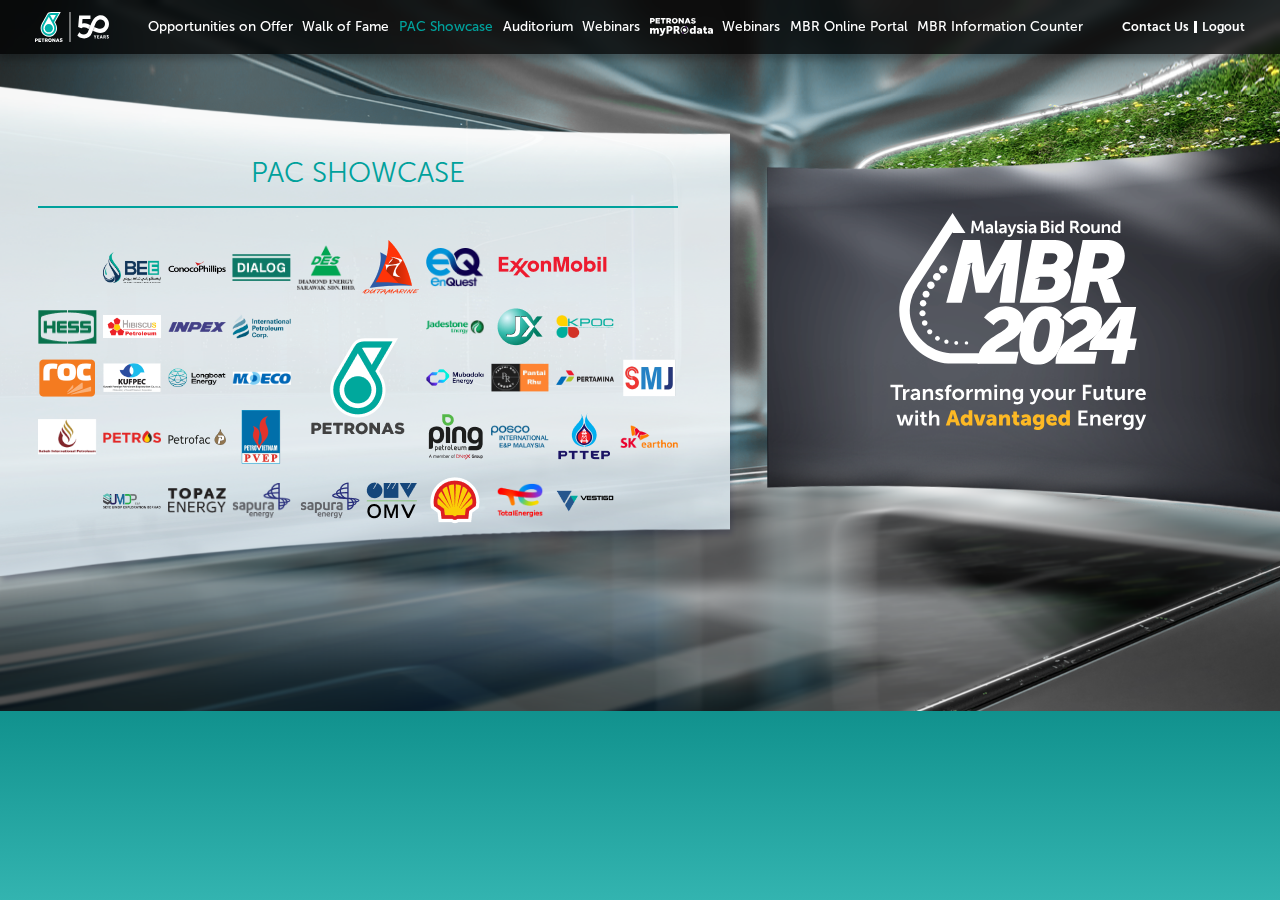
<file: pac-showcase.html>
<!DOCTYPE html>
<html lang="en">
<head>
    <meta charset="UTF-8">
    <meta name="viewport" content="width=device-width, initial-scale=1.0">
    <link rel="stylesheet" href="css/bootstrap.min.css">
    <link rel="stylesheet" href="css/style.css">
    <title>Petronas</title>
</head>
<body>
    <header class="menu-header">
        <img src="img/petronas-logo-2.svg" class="petronas-logo" alt="petronas logo">
        <ul class="menu-items">
            <li><a href="index.html">Home</a></li>
            <li><a href="opportunities-on-offer.html">Opportunities on Offer</a></li>
            <li><a href="walk-of-fame.html">Walk of Fame</a></li>
            <li><a class="active" href="pac-showcase.html">PAC Showcase</a></li>
            <li><a href="auditorium.html">Auditorium</a></li>
            <li><a href="webinars.html">Webinars</a></li>
            <li><a href="petronas-myprodata.html"><img src="img/PETRONAS-myPROdata-2.svg" alt="PETRONAS myPROdata"></a></li>
            <li><a href="webinars.html">Webinars</a></li>
            <li><a href="mbr-online-portal.html">MBR Online Portal</a></li>
            <li><a href="mbr-information-counter.html">MBR Information Counter</a></li>
        </ul>
        <div class="right-btns-2">
            <button data-bs-toggle="modal" data-bs-target="#contactModal">Contact Us</button>
            <button>Logout</button>
        </div>
    </header>
    <main>
        <img src="img/showcase-bg.png" class="w-100 d-lg-block d-none" alt="showcase background">
        <img src="img/showcase-bg-mobile.png" class="w-100 d-lg-none" alt="showcase background">
        <img src="img/MBR2024-Logo.svg" class="mbr-log" alt="MBR 2024 Logo">
        <div class="showcase-container">
            <h2>PAC Showcase</h2>
            <hr>
            <div class="show-case-imgs">
                <div class="d-none d-lg-block"></div>
                <div><img src="img/brands/bee.png" data-text="Lorem" class="img-fluid" alt="BEE"></div>
                <div><img src="img/brands/conocophillips.png" class="img-fluid" alt="Conocophillips"></div>
                <div><img src="img/brands/dialog.png" class="img-fluid" alt="Dialog"></div>
                <div><img src="img/brands/des-diamond.png" class="img-fluid" alt="(DES) Diamond Energy Sarawak"></div>
                <div><img src="img/brands/dutamarine.png" class="img-fluid" alt="dutamarine"></div>
                <div><img src="img/brands/en-quest.png" class="img-fluid" alt="EnQuest"></div>
                <div class="custom-grid-2" style="grid-column-start: 8;grid-column-end: 10;"><img src="img/brands/exxonmobil.png" class="img-fluid" alt="Exxonmobil"></div>
                <div class="d-none d-lg-block"></div>
                <div><img src="img/brands/hess.png" class="img-fluid" alt="HESS"></div>
                <div><img src="img/brands/hibiscus.png" class="img-fluid" alt="Hibiscus Petroleum"></div>
                <div><img src="img/brands/inpex.png" class="img-fluid" alt="Inpex"></div>
                <div><img src="img/brands/international-petroleum-corp.png" class="img-fluid" alt="International Petroleum Corp"></div>
                <div class="center-logo text-center"><img src="img/brands/petronas-center.png" class="img-fluid" alt="Petronas"></div>
                <div><img src="img/brands/jadestone.png" class="img-fluid" alt="Jadestone Energy"></div>
                <div><img src="img/brands/jx.png" class="img-fluid" alt="Jx"></div>
                <div><img src="img/brands/kpoc.png" class="img-fluid" alt="KPOC"></div>
                <div class="d-none d-lg-block"></div>
                <div><img src="img/brands/roc.png" class="img-fluid" alt="ROC"></div>
                <div><img src="img/brands/kufpec.png" class="img-fluid" alt="Kufpec"></div>
                <div><img src="img/brands/long-boat-energy.png" class="img-fluid" alt="Long Boat Energy"></div>
                <div><img src="img/brands/moeco.png" class="img-fluid" alt="Moeco"></div>
                <div><img src="img/brands/mubadala-energy.png" class="img-fluid" alt="Mubadala Energy"></div>
                <div><img src="img/brands/pantai-rhu.png" class="img-fluid" alt="pantai-rhu"></div>
                <div><img src="img/brands/pertamina.png" class="img-fluid" alt="Pertamina"></div>
                <div><img src="img/brands/smj.png" class="img-fluid" alt="SMJ"></div>
                <div><img src="img/brands/saba-international-petroleum.png" class="img-fluid" alt="Saba International Petroleum."></div>
                <div><img src="img/brands/petros.png" class="img-fluid" alt="Petros"></div>
                <div><img src="img/brands/petrofac.png" class="img-fluid" alt="petrofac"></div>
                <div><img src="img/brands/pvep.png" class="img-fluid" alt="PVEP"></div>
                <div><img src="img/brands/ping-petroleum.png" class="img-fluid" alt="ping-petroleum"></div>
                <div><img src="img/brands/posco.png" class="img-fluid" alt="Posco International E&P Malaysia"></div>
                <div><img src="img/brands/pttep.png" class="img-fluid" alt="PTTEP"></div>
                <div><img src="img/brands/sk-earthon.png" class="img-fluid" alt="SK Earthon"></div>
                <div class="d-none d-lg-block"></div>
                <div><img src="img/brands/sumdp.png" class="img-fluid" alt="Skye UMDP Exploration Berhad"></div>
                <div><img src="img/brands/topaz.png" class="img-fluid" alt="Topaz"></div>
                <div><img src="img/brands/sapura.png" class="img-fluid" alt="Sapura"></div>
                <div class="custom-grid" style="grid-column-start:5; grid-column-end:7;"><img src="img/brands/sapura-energy.png" class="img-fluid" alt="Sapura Energy"></div>
                <div><img src="img/brands/shell.png" class="img-fluid" alt="Shell"></div>
                <div><img src="img/brands/total-energy.png" class="img-fluid" alt="Pertamina"></div>
                <div><img src="img/brands/vestigo.png" class="img-fluid" alt="Vestigo"></div>
            </div>
        </div> 
        
    </main>

    <div class="modal fade custom-modal" id="contactModal" tabindex="-1" aria-labelledby="contactModalLabel" aria-hidden="true">
        <div class="modal-dialog modal-dialog-centered">
            <div class="modal-content">
                <button type="button" class="btn-close" data-bs-dismiss="modal" aria-label="Close"></button>
                <div class="modal-body">
                    <h2 class="modal-heading">Contact Us</h2>
                    <hr class="custom-hr">
                    <p>
                        For technical assistance on this website, please email us at:
                    </p>
                    <a class="contact-link" href="mailto:info@petronasmbr.com">info@petronasmbr.com</a>
                    <hr class="custom-hr">
                    <p>For more information or questions on MBR 2024 opportunities, please email us at:</p>
                    <a class="contact-link" href="mbr-query@petronas.com">mbr-query@petronas.com</a>
                </div>
            </div>
        </div>
    </div>

    <div class="modal fade" id="logosModal" tabindex="-1" aria-labelledby="logosModalLabel" aria-hidden="true">
        <div class="modal-dialog modal-dialog-centered modal-lg">
            <div class="modal-content">
                <div class="modal-body">
                    <img src="img/logos-popup-bg.png" class="logos-popup-bg" alt="">
                    <div class="logo-bg">
                        <img src="img/brands/bee.png" class="popup-logo" alt="">
                    </div>
                    <p class="mt-4 text-white mb-0 text-center text-lg-start">Lorem ipsum dolor sit amet consectetur adipisicing elit. Ad, adipisci quia. Optio veritatis incidunt rem atque debitis voluptates, quod corporis laborum vitae. Ratione ab eligendi veritatis deserunt perferendis ipsa? Lorem ipsum dolor sit amet consectetur adipisicing elit. Dicta laboriosam maxime necessitatibus est eius? Numquam voluptatibus quo reiciendis accusantium cumque accusamus enim consequatur sit eum. Iure nostrum id iste ipsam.</p>
                </div>
            </div>
        </div>
    </div>

    <script src="js/bootstrap.bundle.min.js"></script>
    <script src="js/menu.js"></script>

    <script>
        document.addEventListener('DOMContentLoaded', function() {
            let logos = document.querySelectorAll(".show-case-imgs img");
            logos.forEach(logo => {
                logo.addEventListener("click", () => {
                    let popupLogo = document.querySelector(".popup-logo")
                    popupLogo.src = logo.src
                    var myModal = new bootstrap.Modal(document.getElementById('logosModal'));
                    myModal.show();
                });
            });
        });
    </script>
</body>
</html>
</file>
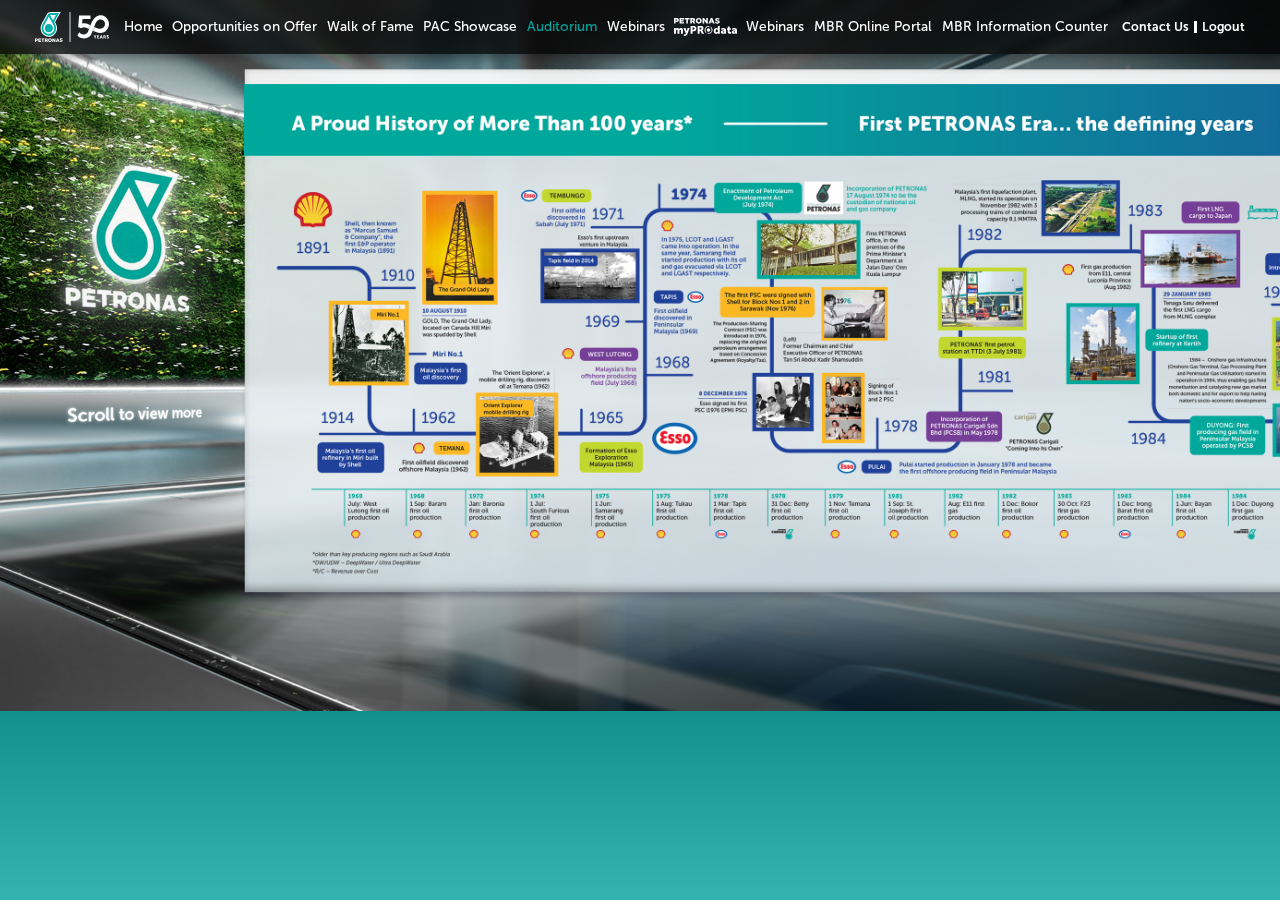
<file: walk-of-fame.html>
<!DOCTYPE html>
<html lang="en">
<head>
    <meta charset="UTF-8">
    <meta name="viewport" content="width=device-width, initial-scale=1.0">
    <link rel="stylesheet" href="css/bootstrap.min.css">
    <link rel="stylesheet" href="css/style.css">
    <title>Petronas</title>
</head>
<body>
    <header class="menu-header">
        <img src="img/petronas-logo-2.svg" class="petronas-logo" alt="petronas logo">
        <ul class="menu-items">
            <li><a id="menu-close"><img src="img/close-icon.svg" alt=""></a></li>
            <li><a href="index.html">Home</a></li>
            <li><a href="opportunities-on-offer.html">Opportunities on Offer</a></li>
            <li><a href="walk-of-fame.html">Walk of Fame</a></li>
            <li><a href="pac-showcase.html">PAC Showcase</a></li>
            <li><a class="active" href="auditorium.html">Auditorium</a></li>
            <li><a href="webinars.html">Webinars</a></li>
            <li><a href="petronas-myprodata.html"><img src="img/PETRONAS-myPROdata-2.svg" alt="PETRONAS myPROdata"></a></li>
            <li><a href="webinars.html">Webinars</a></li>
            <li><a href="mbr-online-portal.html">MBR Online Portal</a></li>
            <li><a href="mbr-information-counter.html">MBR Information Counter</a></li>
            <div class="right-btns-2 right-btns-mobile">
                <button data-bs-toggle="modal" data-bs-target="#contactModal">Contact Us</button>
                <button>Logout</button>
            </div>
        </ul>
        <div class="right-btns-2">
            <button data-bs-toggle="modal" data-bs-target="#contactModal">Contact Us</button>
            <button>Logout</button>
        </div>
        <button class="ham-btn"><img src="img/menu-icon.svg" alt=""></button>
    </header>
    <main>
        <img src="img/walk-of-fame-bg.png" class="w-100 d-none d-lg-block" alt="">
        <img src="img/walk-of-fame-bg-mobile.png" class="w-100 d-lg-none" alt="">
        <div class="scroller">
            <img src="img/timeline-1.png" alt="">
            <img src="img/timeline-2.png" alt="">
        </div>
        <img src="img/scroll-to-view-more.png" class="scroll-to-view-more d-lg-block d-none" alt="scroll to view more">
        <img src="img/scroll-to-view-more-mobile.png" class="scroll-to-view-more d-lg-none" alt="scroll to view more">
        
    </main>

    <div class="modal fade custom-modal" id="contactModal" tabindex="-1" aria-labelledby="contactModalLabel" aria-hidden="true">
        <div class="modal-dialog modal-dialog-centered">
            <div class="modal-content">
                <button type="button" class="btn-close" data-bs-dismiss="modal" aria-label="Close"></button>
                <div class="modal-body">
                    <h2 class="modal-heading">Contact Us</h2>
                    <hr class="custom-hr">
                    <p>
                        For technical assistance on this website, please email us at:
                    </p>
                    <a class="contact-link" href="mailto:info@petronasmbr.com">info@petronasmbr.com</a>
                    <hr class="custom-hr">
                    <p>For more information or questions on MBR 2024 opportunities, please email us at:</p>
                    <a class="contact-link" href="mbr-query@petronas.com">mbr-query@petronas.com</a>
                </div>
            </div>
        </div>
    </div>

    <script src="js/bootstrap.bundle.min.js"></script>
    <script src="js/menu.js"></script>

    <script>
        const scrollableDiv = document.querySelector('.scroller');
      
        scrollableDiv.addEventListener('wheel', (e) => {
            console.log("Asd")
          e.preventDefault();
          scrollableDiv.scrollLeft += e.deltaY;
        });

        scrollableDiv.style.scrollbarWidth = 'none'; 
        scrollableDiv.style.overflow = '-ms-autohiding-scrollbar';
    </script>
</body>
</html>
</file>
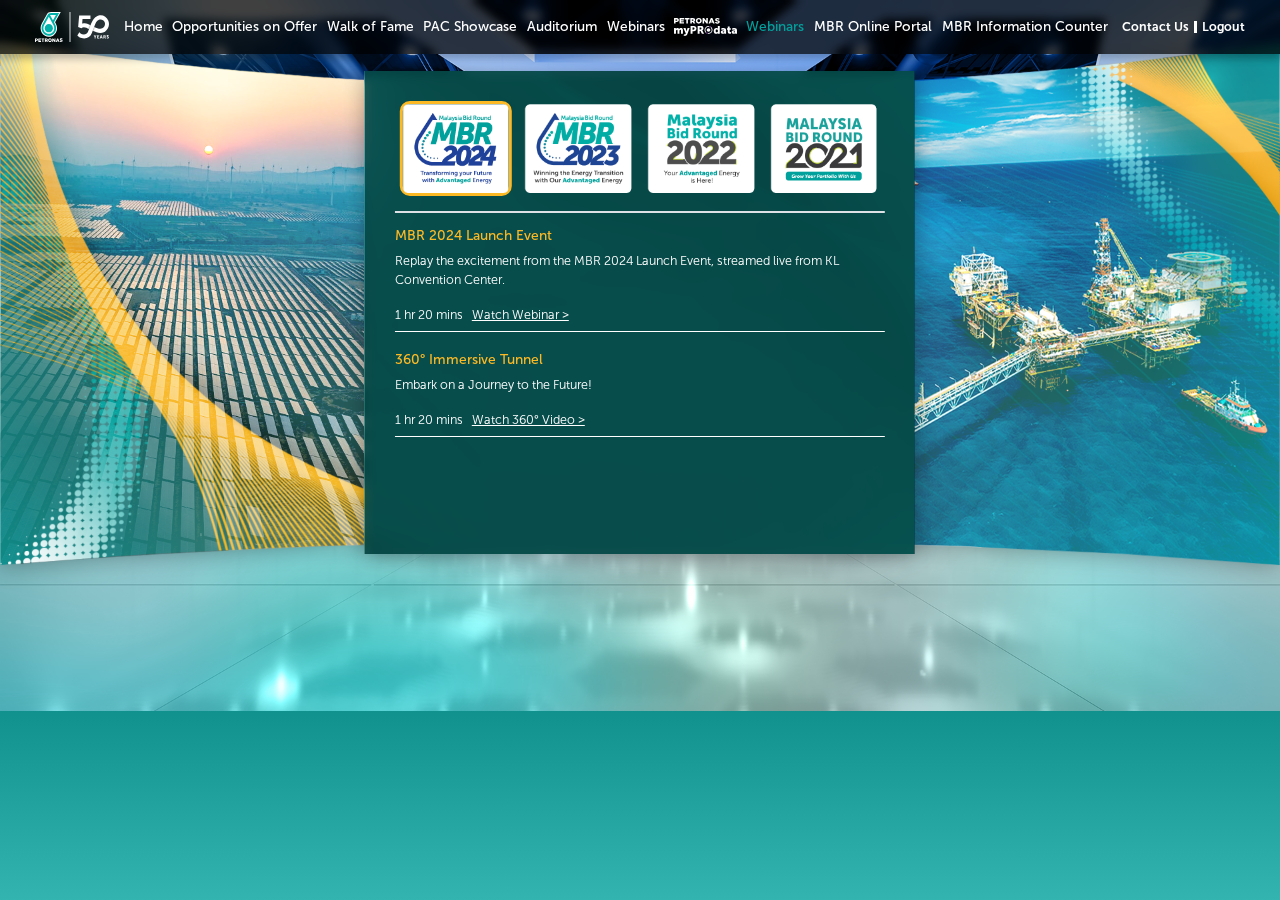
<file: webinars.html>
<!DOCTYPE html>
<html lang="en">

<head>
    <meta charset="UTF-8">
    <meta name="viewport" content="width=device-width, initial-scale=1.0">
    <link rel="stylesheet" href="css/bootstrap.min.css">
    <link rel="stylesheet" href="css/style.css">
    <title>Petronas</title>
</head>

<body>
    <header class="menu-header">
        <img src="img/petronas-logo-2.svg" class="petronas-logo" alt="petronas logo">
        <ul class="menu-items">
            <li><a id="menu-close"><img src="img/close-icon.svg" alt=""></a></li>
            <li><a href="index.html">Home</a></li>
            <li><a href="opportunities-on-offer.html">Opportunities on Offer</a></li>
            <li><a href="walk-of-fame.html">Walk of Fame</a></li>
            <li><a href="pac-showcase.html">PAC Showcase</a></li>
            <li><a href="auditorium.html">Auditorium</a></li>
            <li><a href="webinars.html">Webinars</a></li>
            <li><a href="petronas-myprodata.html"><img src="img/PETRONAS-myPROdata-2.svg" alt="PETRONAS myPROdata"></a></li>
            <li><a class="active" href="webinars.html">Webinars</a></li>
            <li><a href="mbr-online-portal.html">MBR Online Portal</a></li>
            <li><a href="mbr-information-counter.html">MBR Information Counter</a></li>
            <div class="right-btns-2 right-btns-mobile">
                <button data-bs-toggle="modal" data-bs-target="#contactModal">Contact Us</button>
                <button>Logout</button>
            </div>
        </ul>
        <div class="right-btns-2">
            <button data-bs-toggle="modal" data-bs-target="#contactModal">Contact Us</button>
            <button>Logout</button>
        </div>
        <button class="ham-btn"><img src="img/menu-icon.svg" alt=""></button>
    </header>
    <main>
        <img src="img/webinars-bg.png" class="w-100 d-none d-lg-block" alt="">
        <img src="img/webinars-bg-mobile.png" class="w-100 d-lg-none" alt="">
        <div class="mbrs-container">
            <div class="scroll-content">
                <ul class="nav nav-tabs" id="mbr-tabs" role="tablist">
                    <li class="nav-item" role="presentation">
                        <button class="nav-link active" id="mbr-2024-tab" data-bs-toggle="tab" data-bs-target="#mbr-2024-tab-pane"
                            type="button" role="tab" aria-controls="mbr-2024-tab-pane" aria-selected="false"><img src="img/MBR-2024-Logo.png" class="w-100" alt=""></button>
                    </li>
                    <li class="nav-item" role="presentation">
                        <button class="nav-link" id="mbr-2023-tab" data-bs-toggle="tab" data-bs-target="#mbr-2023-tab-pane"
                            type="button" role="tab" aria-controls="mbr-2023-tab-pane" aria-selected="false"><img src="img/MBR-2023-Logo.png" class="w-100" alt=""></button>
                    </li>
                    <li class="nav-item" role="presentation">
                        <button class="nav-link" id="mbr-2022-tab" data-bs-toggle="tab" data-bs-target="#mbr-2022-tab-pane"
                            type="button" role="tab" aria-controls="mbr-2022-tab-pane" aria-selected="false"><img src="img/MBR-2022-Logo.png" class="w-100" alt=""></button>
                    </li>
                    <li class="nav-item" role="presentation">
                        <button class="nav-link" id="mbr-2021-tab" data-bs-toggle="tab" data-bs-target="#mbr-2021-tab-pane"
                            type="button" role="tab" aria-controls="mbr-2021-tab-pane" aria-selected="true"><img src="img/MBR-2021-Logo.png" class="w-100" alt=""></button>
                    </li>
                </ul>
                <div class="tab-content" id="mbrTabContent">
                    <div class="tab-pane fade show active" id="mbr-2024-tab-pane" role="tabpanel" aria-labelledby="mbr-2024-tab"
                        tabindex="0">
                        <div class="webinar-container">
                            <h5>MBR 2024 Launch Event </h5>
                            <p>Replay the excitement from the MBR 2024 Launch Event, streamed live from KL Convention Center.</p>
                            <h6>1 hr 20 mins <button class="video-modal-btn" data-video-src="https://player.vimeo.com/video/571058529">Watch Webinar ></button></h6>
                        </div>
                        <div class="webinar-container">
                            <h5>360° Immersive Tunnel</h5>
                            <p>Embark on a Journey to the Future!</p>
                            <h6>1 hr 20 mins <button class="video-modal-btn" data-video-src="https://player.vimeo.com/video/571058529">Watch 360° Video ></button></h6>
                        </div>
                    </div>
                    <div class="tab-pane fade" id="mbr-2023-tab-pane" role="tabpanel" aria-labelledby="mbr-2023-tab"
                        tabindex="0">
                        <div class="webinar-container">
                            <h5>MBR 2023 Launch</h5>
                            <p>Replay the excitement from the MBR 2023 Launch Event, streamed live from KL Convention Center.</p>
                            <h6>2 hrs 24 mins<button class="video-modal-btn" data-video-src="https://player.vimeo.com/video/571058529">Watch Webinar ></button></h6>
                        </div>
                        <div class="webinar-container">
                            <h5>Webinar 1</h5>
                            <h6>1 hr 37 mins<button class="video-modal-btn" data-video-src="https://player.vimeo.com/video/571058529">Watch Webinar ></button></h6>
                        </div>
                        <div class="webinar-container">
                            <h5>Webinar 2</h5>
                            <h6>1 hr 1 min<button class="video-modal-btn" data-video-src="https://player.vimeo.com/video/571058529">Watch Webinar ></button></h6>
                        </div>
                    </div>
                    <div class="tab-pane fade" id="mbr-2022-tab-pane" role="tabpanel" aria-labelledby="mbr-2022-tab"
                        tabindex="0">
                        <div class="webinar-container">
                            <h5>MBR 2022 Launch Event</h5>
                            <p>Replay the excitement from the MBR 2022 Launch Event, streamed live from KL Convention Center.</p>
                            <h6>4 hrs 10 mins<button class="video-modal-btn" data-video-src="https://player.vimeo.com/video/571058529">Watch Webinar ></button></h6>
                        </div>
                        <div class="webinar-container">
                            <h5>Webinar #1: In-Depth Presentation on MBR 2022 Opportunities</h5>
                            <p>Find out more on the exploration potential, Discovered Resource Opportunities (DRO) and late-life asset (LLA) across all three regions in Malaysia.</p>
                            <h6>2 hrs 28 mins<button class="video-modal-btn" data-video-src="https://player.vimeo.com/video/571058529">Watch Webinar ></button></h6>
                        </div>
                        <div class="webinar-container">
                            <h5>Webinar #2: Technology Webinar</h5>
                            <p>Learn more about Carbon Capture & Storage (CCS) opportunities in Malaysia and leverage on our in-house technologies, in progressing towards a sustainable future.</p>
                            <h6>1 hr 44 mins<button class="video-modal-btn" data-video-src="https://player.vimeo.com/video/571058529">Watch Webinar ></button></h6>
                        </div>
                       
                    </div>
                    <div class="tab-pane fade" id="mbr-2021-tab-pane" role="tabpanel" aria-labelledby="mbr-2021-tab"
                        tabindex="0">
                        <div class="webinar-container">
                            <h5>Small Field Assets (SFA) PSC Terms </h5>
                            <p>The newly introduced SFA PSC is a simple and straight forward fiscal model with simplification of the supporting processes, to facilitate effective monetisation of small fields.</p>
                            <h6>15 mins  <button class="video-modal-btn" data-video-src="https://player.vimeo.com/video/571058529">Watch Webinar ></button></h6>
                        </div>
                        <div class="webinar-container">
                            <h5>Late Life Assets (LLA) PSC Terms</h5>
                            <p>The LLA commercial arrangement is designed to empower contractors and reward efficiency with shared abandonment liability, by encouraging cost savings and supported by simplified processes.
                            </p>
                            <h6>23 mins  <button class="video-modal-btn" data-video-src="https://player.vimeo.com/video/571058529">Watch Webinar ></button></h6>
                        </div>
                        <div class="webinar-container">
                            <h5>Shallow Water Enhanced Profitability PSC Terms (EPT)</h5>
                            <p>The EPT PSC comprises of a single cost bank for oil & gas, a fixed cost recovery ceiling and a more responsive self-adjusted profit-sharing mechanism, tailored to match the opportunities in Malaysia’s shallow waters.</p>
                            <h6>14 mins<button class="video-modal-btn" data-video-src="https://player.vimeo.com/video/571058529">Watch Webinar ></button></h6>
                        </div>
                        <div class="webinar-container">
                            <h5>Malaysia Oil & Gas – Where Investments Thrive</h5>
                            <p>Uncover the real facts about Malaysia’s oil & gas industry and its evolution, to shape the right perception, and to guide you in making informed investment decisions.</p>
                            <h6>32 mins<button class="video-modal-btn" data-video-src="https://player.vimeo.com/video/571058529">Watch Webinar ></button></h6>
                        </div>
                        <div class="webinar-container">
                            <h5>Enhanced Data = Hydrocarbon2</h5>
                            <p>Enhanced data is the key to finding more hydrocarbon and unlocking Malaysia’s vast exploration potential. Our extensive, comprehensive and high-quality database are available for investors to accelerate subsurface evaluations and gain better insights on the opportunities.</p>
                            <h6>15 mins  <button class="video-modal-btn" data-video-src="https://player.vimeo.com/video/571058529">Watch Webinar ></button></h6>
                        </div>
                    </div>
                </div>
            </div>
        </div>
    </main>

    <div class="modal fade custom-modal" id="contactModal" tabindex="-1" aria-labelledby="contactModalLabel"
        aria-hidden="true">
        <div class="modal-dialog modal-dialog-centered">
            <div class="modal-content">
                <button type="button" class="btn-close" data-bs-dismiss="modal" aria-label="Close"></button>
                <div class="modal-body">
                    <h2 class="modal-heading">Contact Us</h2>
                    <hr class="custom-hr">
                    <p>
                        For technical assistance on this website, please email us at:
                    </p>
                    <a class="contact-link" href="mailto:info@petronasmbr.com">info@petronasmbr.com</a>
                    <hr class="custom-hr">
                    <p>For more information or questions on MBR 2024 opportunities, please email us at:</p>
                    <a class="contact-link" href="mbr-query@petronas.com">mbr-query@petronas.com</a>
                </div>
            </div>
        </div>
    </div>

    <div class="modal fade" id="videoModal" tabindex="-1" aria-labelledby="videoLabel" aria-hidden="true">
        <div class="modal-dialog modal-dialog-centered modal-lg">
            <div class="modal-content">
                <div class="modal-body p-0">
                    <div class="ratio ratio-16x9">
                        <iframe id="embed-source" src="" title="YouTube video" allowfullscreen></iframe>
                    </div>
                </div>
            </div>
        </div>
    </div>

    <script src="js/bootstrap.bundle.min.js"></script>
    <script src="js/menu.js"></script>

    <script>
        document.addEventListener('DOMContentLoaded', function() {
            let videoModalBtns = document.querySelectorAll(".video-modal-btn");
            videoModalBtns.forEach(videoModalBtn => {
                videoModalBtn.addEventListener("click", () => {
                    let embedSource = document.querySelector("#embed-source")
                    embedSource.src = videoModalBtn.getAttribute("data-video-src")
                    var myModal = new bootstrap.Modal(document.getElementById('videoModal'));
                    myModal.show();
                });
            });
        });
    </script>
</body>

</html>
</file>
<file: css/style.css>
@font-face {
    font-family: 'museo-sans';
    src: url(../fonts/MuseoSans_500.otf);
}

@font-face {
    font-family: 'museo-sans-bold';
    src: url(../fonts/MuseoSans_700.otf);
}

@font-face {
    font-family: 'museo-sans-light';
    src: url(../fonts/MuseoSans-300.otf);
}

* {
    font-family: 'museo-sans';
}
body{
    background: linear-gradient(180deg, rgba(0, 0, 0, 0.20) 68.83%, rgba(255, 255, 255, 0.20) 100%), #00A19C;
    min-height: 100vh;
    scrollbar-color: #fff rgba(255, 255, 255, 0.25);
    scrollbar-width: thin; 
}

body::-webkit-scrollbar {
    width: 5px;
}

body::-webkit-scrollbar-track {
    background: rgba(255, 255, 255, 0.25);
    border-radius: 5px;
}

body::-webkit-scrollbar-thumb {
    background: #fff;
    border-radius: 5px;
    
}
.trans-header {
    position: absolute;
    top: 0;
    left: 0;
    width: 100%;
    padding: 40px;
    display: flex;
    justify-content: space-between;
    align-items: flex-start;
    z-index: 1;
}

.petronas-logo {
    width: 63px;
}

main {
    position: relative;
}

.register-img {
    position: absolute;
    top: 25.5%;
    left: 12.5%;
    width: 15%;
    transform: rotate(1.956deg);
    cursor: pointer;
}

.login-img {
    position: absolute;
    top: 25.5%;
    right: 12.5%;
    width: 15%;
    transform: rotate(-1.96deg);
    cursor: pointer;
}

.right-btns button,
.right-btns a {
    background: transparent;
    color: white;
    border: none;
    text-decoration: none;
    display: block;
    text-align: right;
    padding: 0;
    font-size: clamp(16px, calc(0.8vw + 7px), 22px);
}

.custom-modal .modal-content {
    background: #212121;
    box-shadow: 0px 4px 4px 0px rgba(0, 0, 0, 0.25);
    border: none;
    border-radius: 0;
}

.custom-modal .modal-body {
    border: 3px solid #00FFF7;
    background: linear-gradient(180deg, #FDB924 0%, #00A19C 100%);
    border-radius: 0;
    text-align: center;
    padding: 45px 72px;
}

.custom-modal .modal-body p {
    color: white;
    font-family: 'museo-sans-light';
}

.custom-modal .btn-close {
    margin-left: auto;
    opacity: 1;
    filter: invert();
    transform: translateX(120%);
    margin-bottom: -25px;
}

.modal-heading {
    color: white;
    font-family: 'museo-sans-bold';
    font-size: 36px;
    margin-bottom: 30px;
}

.modal-heading-2 {
    color: white;
    font-family: 'museo-sans-bold';
    font-size: 29px;
    margin-bottom: 30px;
}
.modal-heading-2~p {
    color: white;
    font-family: 'museo-sans-bold';
    font-size: 24px;
}

.custom-input {
    width: 100%;
    padding: 5px 10px;
    border: none;
    outline: none;
    background: rgba(255, 255, 255, 0.80);
    text-align: center;
    color: #00A19C;
    font-family: 'museo-sans-light';
    font-size: 18px;
}

.custom-input:hover,
.custom-input:focus {
    outline: 2px solid #00A19C;
}

.custom-input::placeholder {
    color: #00A19C;
    opacity: 1;
}

.custom-input:-moz-placeholder {
    color: #00A19C;
    opacity: 1;
}

.custom-input::-moz-placeholder {
    color: #00A19C;
    opacity: 1;
}

.check-container {
    display: block;
    position: relative;
    padding-left: 35px;
    margin-bottom: 12px;
    cursor: pointer;
    font-size: 14px;
    -webkit-user-select: none;
    -moz-user-select: none;
    -ms-user-select: none;
    user-select: none;
    color: white;
    text-align: left;
}

.check-container a {
    color: white;
}

.check-container input {
    position: absolute;
    opacity: 0;
    cursor: pointer;
    height: 0;
    width: 0;
}

.checkmark {
    position: absolute;
    top: 0;
    left: 0;
    height: 24px;
    width: 24px;
    background-color: #fff;
}

.check-container:hover input~.checkmark {
    background-color: #fff;
}

.check-container input:checked~.checkmark {
    background-color: #00A19C;
}

.checkmark:after {
    content: "";
    position: absolute;
    display: none;
}

.check-container input:checked~.checkmark:after {
    display: block;
}

.check-container .checkmark:after {
    left: 9px;
    top: 6px;
    width: 6px;
    height: 12px;
    border: solid white;
    border-width: 0 2px 2px 0;
    -webkit-transform: rotate(45deg);
    -ms-transform: rotate(45deg);
    transform: rotate(45deg);
}

.submit-btn {
    background: transparent;
    border: 2px solid white;
    width: 100%;
    padding: 5px 10px;
    color: white;
    outline: navajowhite;
}

.submit-btn:hover {
    background-color: #00A19C;
    border-color: #00A19C;
    font-family: "museo-sans-bold";
}

.forget-link {
    font-size: 14px;
    color: white;
    text-align: left;
}

.custom-hr {
    color: white;
    opacity: 1;
    margin-left: -12px;
    margin-right: -12px;
    border-top-width: 2px;
}

.contact-link {
    color: white;
    text-decoration: none;
    font-size: 22px;
}

.menu-links {
    margin: 0;
    padding: 0;
    list-style: none;
}

.menu-links a {
    position: absolute;
    color: #FFF;
    /* text-shadow: -3px 3px 3.9px rgba(0, 0, 0, 0.75), 0px 0px 16px rgba(255, 232, 150, 0.50); */
    filter: drop-shadow(-3px 3px 3.9px rgba(0, 0, 0, 0.75)) drop-shadow(0px 0px 16px rgba(0, 255, 242, 0.75));
    text-align: center;
    font-size: 1.98vw;
    text-decoration: none;
    line-height: 106%
}

.menu-links li:nth-child(1) a {
    top: 46.5%;
    left: 28%;
}

.menu-links li:nth-child(2) a {
    top: 42.5%;
    left: 43.5%;
}

.menu-links li:nth-child(3) a {
    top: 46.5%;
    left: 63%;
}

.menu-links li:nth-child(4) a {
    top: 60.5%;
    left: 27%;
}

.menu-links li:nth-child(5) a {
    top: 60.5%;
    left: 63.3%;
}

.menu-links li:nth-child(6) a {
    top: 67%;
    left: 26%;
    width: 11.57%;
    filter: drop-shadow(-3px 3px 3.9px rgba(0, 0, 0, 0.75)) drop-shadow(0px 0px 16px rgba(0, 255, 242, 0.75));
}

.menu-links li:nth-child(7) a {
    top: 69%;
    left: 45.3%;
    font-size: 1.72vw;
}

.menu-links li:nth-child(8) a {
    top: 68%;
    left: 63%;
    font-size: 1.72vw;
}

.menu-header {
    position: fixed;
    top: 0;
    left: 0;
    width: 100%;
    background: rgba(0, 0, 0, 0.75);
    box-shadow: 0px 5px 7px 0px rgba(0, 0, 0, 0.25);
    backdrop-filter: blur(5px);
    z-index: 1;
    display: flex;
    align-items: center;
    justify-content: space-between;
    padding: 12px 35px;
}

.menu-header .petronas-logo {
    width: 5.8vw;
}

.menu-items {
    display: flex;
    align-items: center;
    margin: 0;
    padding: 0;
    list-style: none;
    font-size: clamp(10px, calc(0.99vw + 1px), 22px);
    gap: 0.6rem;
}

.menu-items a {
    font-size: clamp(10px, calc(0.99vw + 1px), 22px);
    text-decoration: none;
    color: white;
    text-align: center;
}

.menu-items a.active {
    color: #00A19C;
}

.menu-items a img {
    width: 4.9vw;
}

.properties-name {
    display: flex;
    justify-content: space-between;
    align-items: flex-start;
    margin: 0;
    padding: 0;
    position: absolute;
    width: 63%;
    top: 13%;
    right: 5%;
    list-style: none;
}

.properties-name a {
    text-decoration: none;
    color: white;
    font-size: 1.5vw;
    display: block;
    transition: all .3s;
}

.properties-name li {
    position: relative;
}

.properties-name a:hover {
    filter: drop-shadow(0px 0px 5px rgba(0, 255, 242, 0.75));
    /* font-size: 1.55vw; */
}

.properties-name li:nth-child(1) a {
    /* margin-top: 22%; */
    transform: rotate(4deg) translateY(150%);
}

.properties-name li:nth-child(1)::after {
    content: "";
    height: 100%;
    position: absolute;
    left: 120%;
    width: 2px;
    background: white;
    top: 50%;
    transform: translateY(130%);
}

.properties-name li:nth-child(2) a {
    margin-top: 73%;
    transform: rotate(1deg);
    font-size: 1.1vw;
    line-height: 1.1;
    pointer-events: none;
}

.properties-name li:nth-child(3) a {
    margin-top: 60px;
    transform: rotate(-4deg);
}

.properties-name li:nth-child(4) a {
    margin-top: 35px;
    transform: rotate(-8deg);
}

.properties-name li:nth-child(5) a {
    margin-top: 8px;
    transform: rotate(-10deg);
}

.innovative-arrow-sign {
    position: absolute;
    bottom: 15%;
    left: 30%;
    width: 17.2%;
    transition: all .3s;
}

.innovative-arrow-sign:hover {
    filter: drop-shadow(0px 0px 5px rgba(0, 255, 242, 0.75));
}

#inovativeProperties {
    position: absolute;
    width: 63%;
    top: 15%;
    right: 5%;
    border: none;
    justify-content: center;
    z-index: 2;
}

#inovativePropertiesContent {
    position: absolute;
    width: 60%;
    top: 20%;
    right: 7%;
}

#inovativeProperties.nav-tabs .nav-link {
    border: none;
    transition: all .3s;
}

#inovativeProperties.nav-tabs .nav-link:hover {
    filter: drop-shadow(0px 0px 5px rgba(0, 255, 242, 0.75));
}

#inovativeProperties.nav-tabs .nav-item.show .nav-link,
#inovativeProperties.nav-tabs .nav-link.active {
    background: transparent;
    border: none;
    filter: drop-shadow(0px 0px 5px rgba(0, 255, 242, 0.75));
}

#inovativeProperties.nav-tabs .nav-item:nth-child(1) img {
    width: 15.16vw;
}

#inovativeProperties.nav-tabs .nav-item:nth-child(2) img {
    width: 35.8vw;
}

#inovativeProperties.nav-tabs .nav-item:nth-child(1) .nav-link {
    transform: translateY(45%);
}

.auditorium-video {
    position: absolute;
    width: 66%;
    top: 10%;
    left: 50%;
    transform: translateX(-50%);
}

.agenda-btn {
    position: absolute;
    left: 85%;
    top: 10%;
    border: none;
    background: transparent;
    font-size: 1.3vw;
    color: white;
    padding: .5% 1%;
    width: 11.6%;

}

.agenda-table {
    width: 100%;
}

.agenda-table td {
    color: white;
    text-align: left;
    font-size: 20px;
    vertical-align: top;
    filter: drop-shadow(1px 2px 5px rgba(0, 0, 0, 0.50)) drop-shadow(0px 0px 5px rgba(255, 255, 255, 0.50));
}

.agenda-table td:first-child {
    width: 100px;
}

.agenda-table td:last-child {
    width: calc(100% - 100px);
}

#agendaModal .modal-body {
    border: 3px solid #00FFF7;
    background: linear-gradient(180deg, #FDB924 0%, #00A19C 100%);
    box-shadow: 0px 4px 4px 0px rgba(0, 0, 0, 0.25);
}

.scroller {
    position: absolute;
    right: 0;
    top: 10%;
    width: 80.9%;
    height: 73%;
    overflow-x: hidden;
    display: flex;
}

.scroller img {
    height: 100%;
    width: auto;
}

.scroll-to-view-more {
    position: absolute;
    bottom: 40%;
    left: 5%;
    width: 11.1%;
}

.mbr-log {
    position: absolute;
    width: 20.9%;
    right: 10%;
    top: 30%;
}

.showcase-container {
    position: absolute;
    width: 50%;
    left: 3%;
    top: 22%;
}

.showcase-container h2 {
    color: #00A19C;
    font-size: 2.19vw;
    text-align: center;
    font-family: 'museo-sans-light';
    text-transform: uppercase;
    margin-bottom: 0.5em;
}

.showcase-container hr {
    color: #00A19C;
    border-width: 2px;
    opacity: 1;
}

.show-case-imgs {
    display: grid;
    grid-template-columns: repeat(10, 1fr);
    gap: 0.5vw;
    row-gap: 1vw;
    margin-top: 5%;
}

.show-case-imgs div {
    /* background-color: yellow; */
    display: flex;
    align-items: center;
    justify-content: center;
}

.show-case-imgs img {
    cursor: pointer;
}

.center-logo {
    grid-column-start: 7;
    grid-column-end: 5;
    grid-row-start: 2;
    grid-row-end: 5;
}

#logosModal .modal-content {
    background: transparent;
    border: none;
}

#logosModal .modal-body {
    position: relative;
    padding: 5rem 3rem;
}
.logos-popup-bg{
    position: absolute;
    top: 0;
    left: 0;
    width: 100%;
    height: 100%;
    z-index: -1;
}

.logo-bg {
    width: max-content;
    background-color: white;
    padding: 25px;
    max-width: 100%;
}

.logo-bg img{
    height: 150px;
    max-width: 100%;
}

.info-btns button {
    color: white;
    text-shadow: 0px 0px 10px rgba(255, 255, 255, 0.80);
    position: absolute;
    font-size: 2.6vw;
    background: transparent;
    border: none;
    font-family: 'museo-sans-bold';
}

.info-btns .faq-btn {
    left: 5%;
    top: 54%;
}

.info-btns .contact-btn {
    right: 3%;
    top: 54%;
}

.info-btns .download-btn {
    left: 50%;
    top: 54%;
    transform: translateX(-50%);
    font-size: 2.3vw;
}

.popup-bg {
    background: rgba(0, 0, 0, 0.60);
    backdrop-filter: blur(10px);
    border-radius: 50% 50% 0 0;
    position: absolute;
    left: 50%;
    transform: translateX(-50%);
    aspect-ratio: 1;
    width: 42.9%;
    top: 22.5%;
    clip-path: polygon(0 0, 100% 0, 100% 79%, 0 79%);
    opacity: 0;
    visibility: hidden;
    transition: opacity .3s;
}

.info-popups {
    position: absolute;
    top: 31%;
    left: 50%;
    transform: translateX(-50%);
    width: 30%;
    opacity: 0;
    z-index: 5;
    color: white;
    font-size: 2vw;
    z-index: 5;
    visibility: hidden;
    height: 43%;
    transition: opacity .3s;
}


.popup-header {
    display: flex;
    justify-content: space-between;
    align-items: flex-end;
    padding-bottom: 2%;
    margin-bottom: 4%;
    border-bottom: 4px solid white;
}

.popup-header h2 {
    font-size: 2.1vw;
    color: white;
    text-shadow: 0px 0px 5px rgba(255, 255, 255, 0.50);
    margin: 0;
    margin: 0 auto;
    text-align: center;
}

.popup-close {
    background: transparent;
    border: none;
    width: 3%;
    padding: 0;
    transform: translateX(-200%);
}

.info-popups-body {
    height: 100%;
    overflow-y: auto;
    background: linear-gradient(180deg, rgba(0, 161, 156, 0.00) 0.4%, rgba(0, 161, 156, 0.20) 13.23%, rgba(0, 161, 156, 0.25) 49.48%, rgba(0, 161, 156, 0.20) 87.36%, rgba(0, 161, 156, 0.00) 100%);
    padding: 15px;
    scrollbar-color: #fff rgba(255, 255, 255, 0.25);
    scrollbar-width: thin; 
}


.info-popups-body::-webkit-scrollbar {
    width: 5px;
}

.info-popups-body::-webkit-scrollbar-track {
    background: rgba(255, 255, 255, 0.25);
    border-radius: 5px;
}

.info-popups-body::-webkit-scrollbar-thumb {
    background: #fff;
    border-radius: 5px;
    
}

.question-box {
    border-bottom: 2px solid white;
    margin-bottom: 1.5rem;
}

.question-box h5 {
    font-size: calc(0.5vw + 11px);
    color: white;
    font-family: 'museo-sans-bold';
}

.question-box p {
    font-size: calc(0.5vw + 7px);
    color: white;
}
.contact-body p{
    font-size: calc(0.5vw + 9px);
}
.contact-body h6{
    font-size: calc(0.72vw + 10px);
}
.email-btn{
    border: 2px solid white;
    padding: 10px 15px;
    font-size: calc(0.5vw + 9px);
    color: white;
    text-decoration: none;
}
.email-btn img{
    width: 5%;
    margin-left: 10px;
}
.contact-body hr{
    color: #FFF;
    opacity: 1;
    border-width: 2px;
    margin: 1.5rem 0px;
}
.right-btns-2{
    display: flex;
}
.right-btns-2 button,
.right-btns-2 a{
    background: transparent;
    border: none;
    padding: 0;
    font-family: "museo-sans-bold";
    color: white;
    font-size: calc(0.89vw + 1px);
    line-height: 1;
}
.right-btns-2 button:first-child{
    padding-right: 5px;
    border-right: 3px solid white;
    margin-right: 5px;
}
.mbrs-container{
    position: absolute;
    width: 43%;
    height: 68%;
    top: 10%;
    left: 50%;
    transform: translateX(-50%);
    background: rgba(0, 63, 61, 0.80);
    backdrop-filter: blur(5px);
    padding: 30px;
}
.mbrs-container .scroll-content{
    height: 100%;
    overflow-y: auto;
    scrollbar-color: #fff rgba(255, 255, 255, 0.25);
    scrollbar-width: thin;
    margin-right: -15px;
    padding-right: 15px;
}
.mbrs-container .scroll-content::-webkit-scrollbar {
    width: 5px;
}

.mbrs-container .scroll-content::-webkit-scrollbar-track {
    background: rgba(255, 255, 255, 0.25);
    border-radius: 5px;
}

.mbrs-container .scroll-content::-webkit-scrollbar-thumb {
    background: #fff;
    border-radius: 5px;
    
}
#mbr-tabs{
    padding-bottom: 15px;
    flex-wrap: nowrap;
    border-width: 2px;
}
#mbr-tabs.nav-tabs .nav-item .nav-link{
    border-radius: 10px;
    padding: 0;
    border-width: 3px;
    margin: 0 5px;
}
#mbr-tabs.nav-tabs .nav-item.show .nav-link,
#mbr-tabs.nav-tabs .nav-link.active{
    background: transparent;
    border: 3px solid #FDB924;
    
}
#mbrTabContent{
    padding-top: 15px;
}
#mbrTabContent h5{
    color: white;
    font-size: calc(1vw + 1px);
    color: #FDB924;
}
#mbrTabContent p{
    color: white;
    font-size: calc(0.9vw + 1px);
    font-family: 'museo-sans-light';
}
#mbrTabContent h6{
    color: white;
    font-size: calc(0.9vw + 1px);
    font-family: 'museo-sans-light';   
}
#mbrTabContent h6 button{
    color: white;
    font-size: calc(0.9vw + 1px);
    font-family: 'museo-sans-light';
    background: transparent;
    border: none;
    text-decoration: underline;
}
.webinar-container{
    border-bottom: 1px solid white;
    margin-bottom: 20px;
}
.password-info{
    color: white;
    font-size: 14px;
    font-family: 'museo-sans-light';
}
.launching-container{
    position: absolute;
    width: 50%;
    top: 15%;
    left: 50%;
    transform: translateX(-50%);
    text-align: center;
}
.launching-container h1{
    color: #FDB924;
    font-size: 4vw;
    margin-bottom: 50px;
    font-family: 'museo-sans-bold';
}
.launching-container img{
    width: 45.53%;
}
.launching-container h4{
    color: white;
    font-size: 3.66vw;
    margin: 35px 0;
}
.launching-container p{
    color: white;
    font-size: 1.3vw;
}
.landing-btns{
    display: none;
    align-items: center;
    justify-content: center;
    position: absolute;
    top: 48%;
    left: 50%;
    transform: translateX(-50%);
}
.landing-btns button{
    border: 2px solid #00FFF7;
    background: linear-gradient(180deg, #FDB924 0%, #00A19C 100%);
    box-shadow: 0px 4px 4px 0px rgba(0, 0, 0, 0.25);
    padding: 10px 30px;
    color: white;
    font-family: 'museo-sans-bold';
    font-size: calc(4vw + 8px);
    margin: 0 10px;
    line-height: 1.1;
}
.input-error{
    text-align: left;
    color: rgb(220,53,69);
    font-size: 14px;
}
.center-btns{
    display: none;
}
.menu-items li:first-child{
    display: none;
}
.ham-btn{
    display: none;
}
.right-btns-mobile{
    display: none;
}
.agenda-dropdown{
    display: none;
    position: absolute;
    top: 43%;
    left: 50%;
    transform: translateX(-50%);
    width: 80%;
    background: linear-gradient(180deg, rgba(253, 185, 36, 0.90) 0%, rgba(0, 161, 156, 0.90) 100%);
    box-shadow: 0px 0px 7px 0px rgba(0, 255, 242, 0.75);
    padding: 15px;
}
.agenda-dropdown button{
    all: unset;
    cursor: pointer;
    width: 100%;
    display: flex;
    align-items: center;
    padding-bottom: 15px;
}
.agenda-dropdown span{
    color: white;
    font-size: 22px;
    font-family: 'museo-sans-bold';
    margin-left: 10px;
    line-height: 1;
}
.agenda-dropdown img{
    width: 25px;
}
.agenda-content{
    transition: all .3s;
    /* transition: border-width .0s; */
    height: 0px;
    overflow: hidden;
    border-top: 0px solid white;
    padding-top: 15px;
    margin-top: -25px;
}
.custom-backdrop{
    position: fixed;
    top: 0;
    left: 0;
    width: 100%;
    height: 100%;
    background: rgba(0, 0, 0, 0.60);
    backdrop-filter: blur(5px);
    z-index: 9;
    visibility: hidden;
    opacity: 0;
    transition: opacity .3s;
}
.slider-popup{
    position: absolute;
    top: 0;
    left: 50%;
    transform: translateX(-50%);
    width: 60%;
    background: linear-gradient(180deg, rgba(0, 161, 156, 0.00) 0.4%, rgba(0, 161, 156, 0.20) 9.54%, rgba(0, 161, 156, 0.25) 49.48%, rgba(0, 161, 156, 0.20) 87.36%, rgba(0, 161, 156, 0.00) 100%);
    padding-top: 45px;
    z-index: 99;
    text-align: center;
    visibility: hidden;
    opacity: 0;
    transition: opacity .3s;
}
.custom-slider{
    width: 85%;
    margin: 0 auto;
}
.slider-controls{
    display: flex;
    align-items: center;
    justify-content: center;
    margin-bottom: 15px;
    font-family: 'museo-sans-light';
}
.slider-controls span{
    font-family: 'museo-sans-light';
}
.left-btn{
    background: transparent;
    border: none;
    padding: 0;
    width: 0;
    height: 0;
    border-top: 8px solid transparent;
    border-bottom: 8px solid transparent;
    border-right: 15px solid #fff;
    visibility: hidden;
}
.right-btn{
    background: transparent;
    border: none;
    padding: 0;
    width: 0;
    height: 0;
    border-top: 8px solid transparent;
    border-bottom: 8px solid transparent;
    border-left: 15px solid #fff; 
}
.slide-count{
    color: white;
    margin: 0 10px;
}
.custom-slider img{
    display: none;
    opacity: 0;
    transition: opacity .3s;
}
.custom-slider img:first-child{
    display: block;
    opacity: 1;
}
.slider-close{
    background: transparent;
    border: none;
    margin-left: auto;
    display: block;
    width: 25px;
    transform: translate(-100%,100%);
}
.download-pdf{
    color: white;
}
.divider-heading{
    text-align: center;
    text-decoration: underline;
    text-underline-offset: 5px;
    font-size: 1.3vw;
    margin-bottom: 1rem;
}
.contact-block{
    padding: 15px;
    display: grid;
    grid-template-columns: 1.3fr 3fr 1fr;
    gap: 1rem;
    margin-bottom: 1rem;
}
.user{
    width: 100%;
    aspect-ratio: 1;
    border-radius: 50%;
    background-color: #00A19C;
    padding: 2px;
}
.user img{
    width: 100%;
    aspect-ratio: 1;
    border-radius: 50%;
    object-fit: cover;
    object-position: top;
}
.user-detail h5{
    font-size: 1.05vw;
    font-family: 'museo-sans-bold';
}
.user-detail h5 span{
    color: #FDB924;
    font-family: 'museo-sans-bold';

}
.user-detail p{
    font-size: 0.8vw;
}
.border-right{
    border-right: 1px solid white;
}
.mail-link{
    color: #fff;
    text-decoration: none;
    font-size: 0.8vw;
    display: flex;
    flex-direction: column;
    align-items: center;
    justify-content: center;
    height: 100%;
}
.mail-link img{
    width: 40%;
    margin-bottom: 10px;
}
.announcment-popup{
    width: 392px;
    background: rgba(255, 255, 255, 0.30);
    backdrop-filter: blur(5px);
    padding: 25px 19px;
    position: fixed;
    top: -290px;
    z-index: 9;
    right: 5%;
    border-top: 4px solid rgba(0, 0, 0, 0.50);
    border-bottom: 4px solid rgba(0, 0, 0, 0.50);
    transition: all .3s ;
}
.announcment-container::after,
.announcment-container::before{
    content: "";
    height: 94px;
    width: 4px;
    background: rgba(0, 0, 0, 0.50);
    position: absolute;
    bottom: calc(100% + 25px);
    box-shadow: 2px 5px 5px 0px rgba(0, 0, 0, 0.25);
}
.announcment-container::before{
    left: 5%;
}
.announcment-container::after{
    right: 5%;
}

.announcment-container{
    background: rgba(0, 161, 156, 0.70);
    box-shadow: 0px 0px 10px 0px #00FFF7;
    padding: 25px 40px;
    position: relative;
    text-align: center;
    color: white;
    text-shadow: 1px 2px 5px rgba(0, 0, 0, 0.50), 0px 0px 5px rgba(255, 255, 255, 0.50);
}
.aud-btn{
    width: 100%;
    border: 2px solid white;
    padding: 5px 10px;
    text-align: center;
    text-decoration: none;
    color: white;
    margin-top: 25px;
    display: block;
}
.maps-icons img{
    position: absolute;
    opacity: 0;
    transition: all .3s;
    cursor: pointer;
}
.maps-icons img:hover{
    opacity: 1;
    transform: scale(1.2);
}
.maps-icons img:nth-child(1){
    width: 9%;
    left: 53.5%;
    top: 25%;
}
.maps-icons img:nth-child(2){
    width: 9%;
    right: 19.5%;
    top: 20%;
}
.maps-icons img:nth-child(3){
    width: 9%;
    left: 28%;
    top: 35%;
}
.maps-icons img:nth-child(4){
    width: 9%;
    left: 28%;
    top: 42%;
}
.maps-icons img:nth-child(5){
    width: 7%;
    left: 45%;
    top: 39%;
}
.maps-icons img:nth-child(6){
    width: 10%;
    left: 54%;
    top: 43%;
}
.maps-icons img:nth-child(7){
    width: 10%;
    right: 25%;
    top: 37%;
}
.maps-icons img:nth-child(8){
    width: 8%;
    right: 15%;
    top: 40%;
}
.maps-icons img:nth-child(9){
    width: 7%;
    right: 6%;
    top: 43%;
}
.maps-icons img:nth-child(10){
    width: 7%;
    right: 7%;
    top: 30%;
}
.maps-icons img:nth-child(10){
    width: 7%;
    right: 7%;
    top: 30%;
}
.note{
    position: absolute;
    width: 28%;
    left: 28%;
    bottom: 30%;
}
.mobile-map-icons{
    display: none
}
@media(max-width:1199px){
    .menu-items{
        position: fixed;
        right: 0;
        top: 0;
        flex-direction: column;
        align-items: center;
        background: rgba(0, 0, 0, 0.60);
        box-shadow: 0px 5px 7px 0px rgba(0, 0, 0, 0.25);
        backdrop-filter: blur(5px);
        gap: 15px;
        min-height: 100vh;
        padding: 30px;
        transform: translateX(100%);
        transition: transform .3s ease;
    }
    .menu-items a{
        font-size: clamp(16px, calc(2vw + 1px), 22px);
    }
    .menu-items a img{
        width: 100%;
    }
    .menu-items li:first-child{
        width: 100%;
        text-align: end;
        display: block;
    }
    .menu-items li:first-child a img{
        width: 18px;
    }
    .right-btns-2{
        display: none;
    }
    .right-btns-mobile{
        display: flex;
        flex-direction: column;
        gap: 15px;
        width: 100%;
        border-top: 2px solid white;
        padding-top: 15px;
    }
    .right-btns-mobile button{
        font-size: clamp(16px, calc(2vw + 1px), 22px);
    }
    .right-btns-2 button:first-child{
        border: none;
        margin: 0;
    }
    .ham-btn{
        all: unset;
        cursor: pointer;
    }
    .menu-header .petronas-logo{
        width: 110px;
    }
    .menu-header{
        padding: 16px;
        background: transparent;
        box-shadow: none;
        backdrop-filter: unset;
    }
}
@media(max-width:991px){
    .landing-btns{
        display: flex;
    }
    .trans-header{
        padding: 20px;
    }
    .petronas-logo{
        width: 41px;
    }
    .custom-modal .modal-body{
        padding: 20px 40px;
    }
    .menu-links a{
        font-size: 4.2vw;
    }
    .menu-links li:nth-child(1) a {
        top: 54.5%;
        left: 11%;
    }
    .menu-links li:nth-child(2) a {
        top: 52.5%;
        left: 37%;
    }
    .menu-links li:nth-child(3) a {
        top: 54.5%;
        left: 71%;
    }
    .menu-links li:nth-child(4) a {
        top: 63.5%;
        left: 8%;
    }
    .menu-links li:nth-child(5) a {
        top: 63.5%;
        left: 71.3%;
    }
    .menu-links li:nth-child(6) a {
        top: 67.5%;
        left: 7%;
        width: 23%;
    }
    .menu-links li:nth-child(7) a {
        top: 69%;
        left: 41%;
        font-size: 3.26vw;
    }
    .menu-links li:nth-child(8) a {
        top: 68%;
        left: 63%;
        font-size: 3.7vw;
    }
    .menu-links li:nth-child(8) a {
        top: 68%;
        left: 70%;
        font-size: 3.7vw;
    }
    .pet50-logo{
        position: absolute;
        width: 45%;
        top: 10%;
        left: 50%;
        transform: translateX(-50%);
    }
    .center-btns{
        display: flex;
        align-items: center;
        justify-content: center;
        flex-direction: column;
        text-align: center;
    }
    .center-btns button,
    .center-btns a{
        background: transparent;
        border: none;
        text-align: center;
        color: white;
        font-size: calc(2vw + 14px);
        margin-bottom: 10px;
    }
    
    .properties-name li a{
        font-size: 4.2vw !important;
        margin: 0% !important;
    }
    .properties-name{
        flex-wrap: wrap;
        text-align: center;
        align-items: center;
        right: 50%;
        top: 18%;
        transform: translateX(50%);
        gap: 0px;
        width: 85%;
    }
    .properties-name li a{
        transform: unset !important;
        font-family: 'museo-sans-bold';
        font-size: 3.5vw !important;
        filter: drop-shadow(0px 0px 5px rgba(0, 255, 247, 0.75));
    }
    .properties-name li:nth-child(1)::after{
        width: 50%;
        left: 50%;
        transform: translateX(-50%);
        height: 2px;
        top: 100%;
    }
    .properties-name li:nth-child(1) a{
        font-size: 4vw !important;
    }
    .properties-name li:nth-child(2) a{
        font-family: 'museo-sans-light';
    }
    .properties-name li:first-child{
        width: 100%;
        margin-bottom: 4%;
        transform: rotate(-1deg);
    }
    .properties-name li:nth-child(2){
        width: 20%;
    }
    .properties-name li:nth-child(2) a{
        filter: unset;
    }
    .properties-name li:nth-child(3){
        width: 41%;
        transform: rotate(-1deg);
    }
    .properties-name li:nth-child(4){
        width: 20%;
        transform: rotate(-4deg) translateY(-10%);
    }
    .properties-name li:nth-child(5){
        width: 19%;
        transform: rotate(-5deg) translateY(-30%);
    }
    .note{
        display: none;
    }
    .maps-icons{
        display: none;
    }
    .mobile-map-icons{
        display: block;
        position: absolute;
        left: 50%;
        transform: translateX(-50%);
        top: 46%;
        width: 90%;
    }
    .mobile-map-icons>div{
        display: flex;
        align-items: center;
        justify-content: center;
        gap: 2%;
    }
    .mobile-map-icons img{
        width: 16%;
    }
    .block-title{
        background: linear-gradient(90deg, rgba(0, 161, 156, 0.00) 0%, #00A19C 8.3%, #00A19C 46.83%, rgba(0, 161, 156, 0.00) 100%);
        padding: 5px;
        padding-left: 8%;
        font-size: 2.8vw;
        color: white;
    }
    .block-title-2{
        background: linear-gradient(90deg, rgba(253, 185, 36, 0.00) 0%, #FDB924 8.3%, #FDB924 46.83%, rgba(253, 185, 36, 0.00) 100%);
        padding: 5px;
        padding-left: 8%;
        font-size: 2.8vw;
        color: #212121;
    }
    .innovative-arrow-sign {
        bottom: 23.5%;
        left: 4%;
        width: 40.5%;
    }
    #inovativeProperties{
        right: 50%;
        transform: translateX(50%);
        width: 95%;
    }
    #inovativeProperties li:first-child{
        width: 35%;
        transform: translateY(10%);
    }
    #inovativeProperties li:last-child{
        width: 65%;
    }
    #inovativeProperties.nav-tabs .nav-item .nav-link{
        transform: unset !important;
        width: 100%;
    }
    #inovativeProperties.nav-tabs .nav-link{
        padding: 5px;
    }
    #inovativePropertiesContent{
        right: 50%;
        transform: translateX(50%);
        width: 70%;
    }
    .info-btns button{
        font-size: 5.35vw;
    }
    .info-btns .faq-btn{
        left: 50%;
        top: 36%;
        transform: translateX(-50%);
    }
    .info-btns .contact-btn{
        left: 50%;
        top: 49%;
        transform: translateX(-50%);
    }
    .popup-bg{
        width: 100%;
        top: 0;
        left: 0;
        bottom: 0;
        transform: unset;
        border-radius: 0;
        clip-path: unset;
        aspect-ratio: unset;
    }
    .info-popups{
        top: 8%;
        width: 85%;
        height: 80%;
        padding: 15px;
        padding-top: 35px;
    }
    .info-popups{
        background: linear-gradient(180deg, rgba(0, 161, 156, 0.00) 0.4%, rgba(0, 161, 156, 0.20) 13.23%, rgba(0, 161, 156, 0.25) 49.48%, rgba(0, 161, 156, 0.20) 87.36%, rgba(0, 161, 156, 0.00) 100%);
    }
    .popup-header{
        border-width: 2px;
        margin-bottom: 20px;
    }
    .faq-body{
        background: transparent;
        padding-left: 0;
    }
    .popup-header h2{
        font-size: 25px;
    }
    .popup-close{
        width: 18px;
    }
    .question-box h5{
        font-size: calc(1.38vw + 10px);
    }
    .question-box p{
        font-size: calc(1vw + 9px);
    }
    .question-box{
        border-width: 1px;
        margin-bottom: 16px;
    }
    .info-btns .download-btn{
        width: 80%;
        font-size: 5.35vw;
        top: 65%;
    }
    
    .contact-body p{
        font-size: calc(1vw + 11px);
    }
    .contact-body h6{
        font-size: calc(2.1vw + 11px);
        margin-bottom: 20px;
    }
    .email-btn{
        font-size: calc(1vw + 11px);
    }
    .mbrs-container{
        width: 90%;
        height: 50%;
        top: 21%;
    }
    #mbrTabContent p{
        font-size: calc(1vw + 8px);
    }
    #mbrTabContent h5{
        font-size: calc(1vw + 11px);
    }
    #mbrTabContent h6{
        font-size: calc(1.5vw + 12px);
    }
    #mbrTabContent h6 button{
        font-size: calc(1.5vw + 12px);
    }
    .mbrs-container{
        padding: 15px;
        padding-right: 20px;
    }
    .auditorium-video{
        width: 94%;
        top: 11.5%;
    }
    .agenda-btn{
        display: none;
    }
    .agenda-table td{
        font-size: 14px;
    }
    .agenda-table td:first-child{
        width: 80px;
    }
    .agenda-table td:last-child{
        width: calc(100% - 80px);
    }
    .scroller{
        width: 100%;
    }
    .scroll-to-view-more{
        position: absolute;
        bottom: 12%;
        left: unset;
        width: 50%;
        right: 0;
    }
    .mbr-log{
        width: 50%;
        right: 23%;
        top: 55%;
    }
    .showcase-container {
        position: absolute;
        width: 87%;
        left: 3%;
        top: 15%;
    }
    .showcase-container h2{
        font-size: 6vw;
    }
    .show-case-imgs{
        grid-template-columns: repeat(9, 1fr);
        gap: 2.5vw;
    }
    .custom-grid{
        grid-column-start:5 !important;
        grid-column-end:7 !important;
    }
    .custom-grid-2{
        grid-column-start:7 !important;
        grid-column-end:9 !important;
    }
    .logo-bg{
        margin: auto;
    }
    .launching-container p {
        color: white;
        font-size: 4vw;
    }
    .launching-container{
        width: 85%;
    }
    .launching-container img{
        width: 75%;
    }
    .launching-container h4{
        font-size: 7vw;
    }
    .launching-container h1{
        font-size: 7vw;
    }
    .agenda-dropdown{
        display: block;
    }
    .slider-popup{
        width: 85%;
    }
    .custom-slider{
        width: 100%;
    }
    .slider-close{
        transform: translate(0px);
    }
    .slider-popup{
        padding-bottom: 50px;
    }
    .user-detail h5 {
        font-size: 3.5vw;
    }
    .user-detail p {
        font-size: 2.4vw;
    }
    .mail-link{
        font-size: 2.4vw;
    }
    .contact-block{
        gap: 0.5rem;
        padding: 10px;
        margin-bottom: 0.5rem;
    }
    .info-popups-body{
        background: transparent;
        padding: 0;
        height: 90%;
    }
    .divider-heading{
        font-size: 4.2vw;
    }
    
    .popup-close{
        transform: translate(0);
    }
}
</file>
